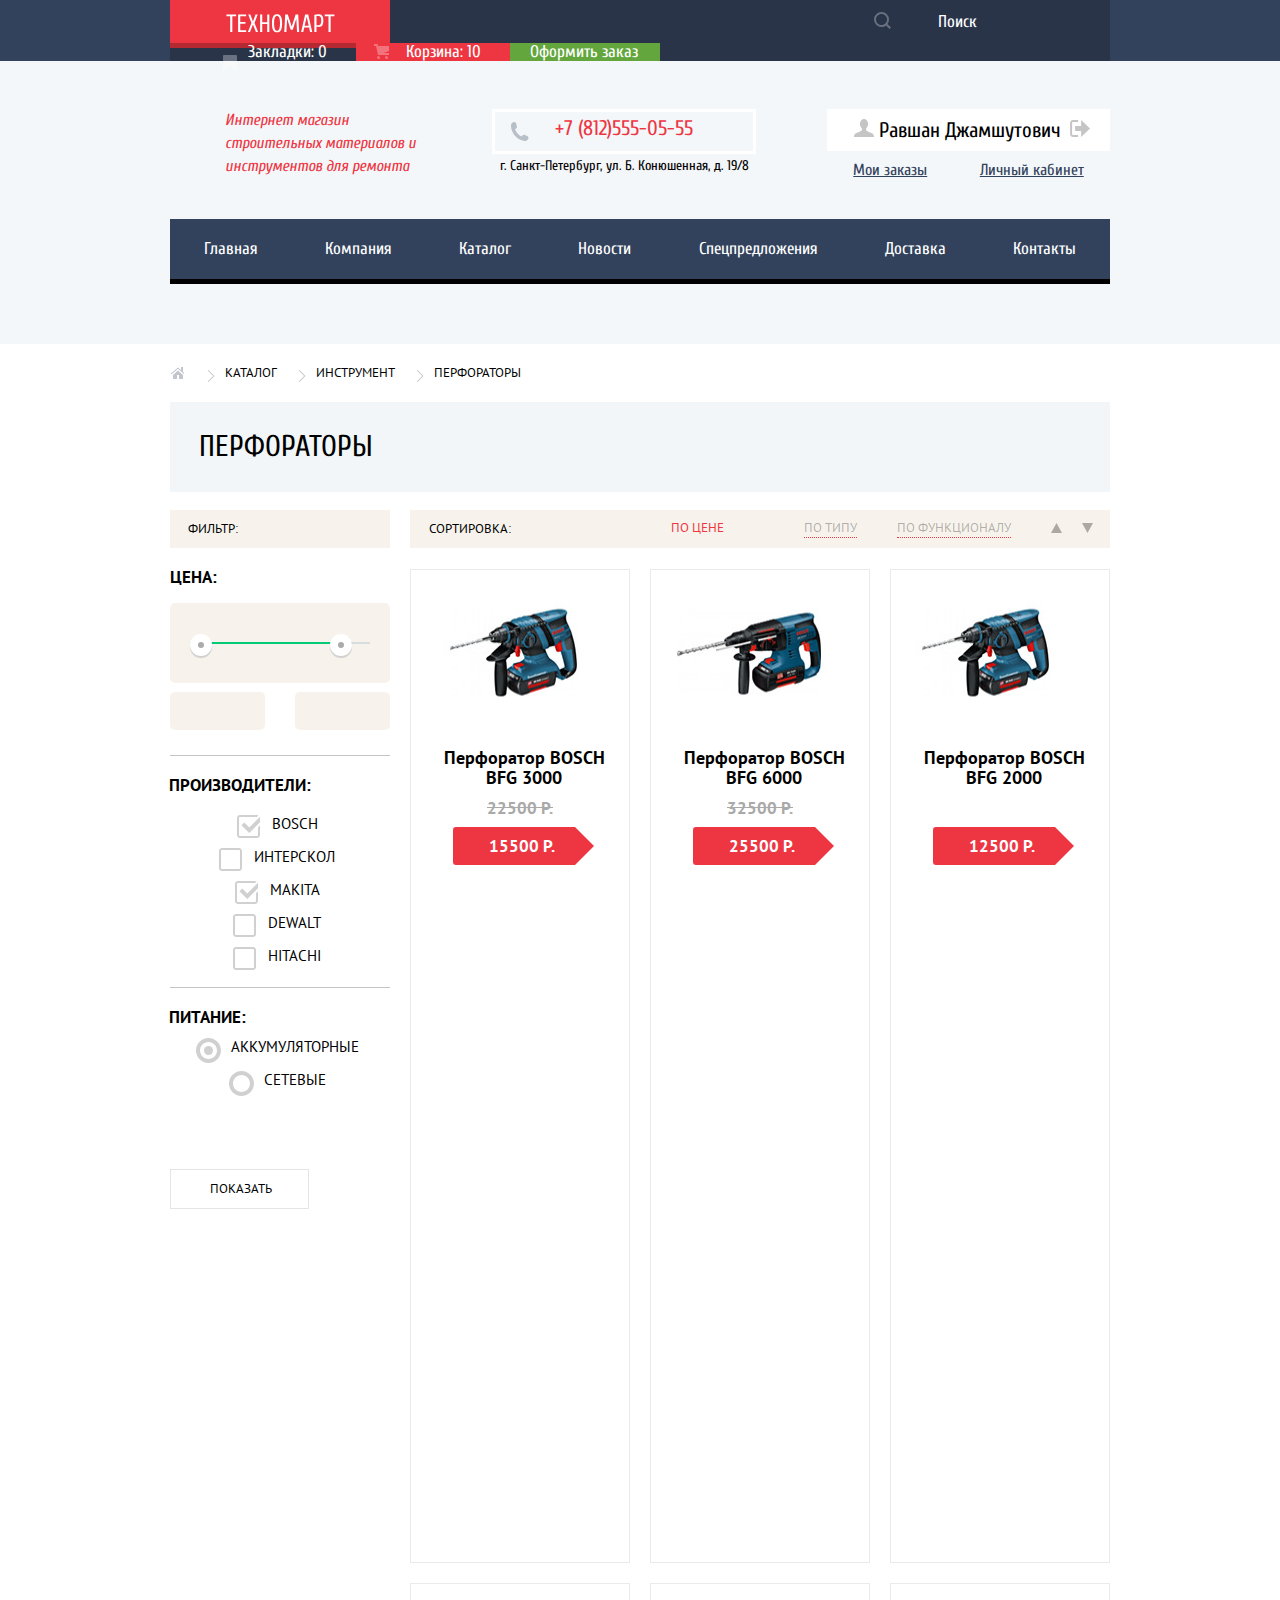
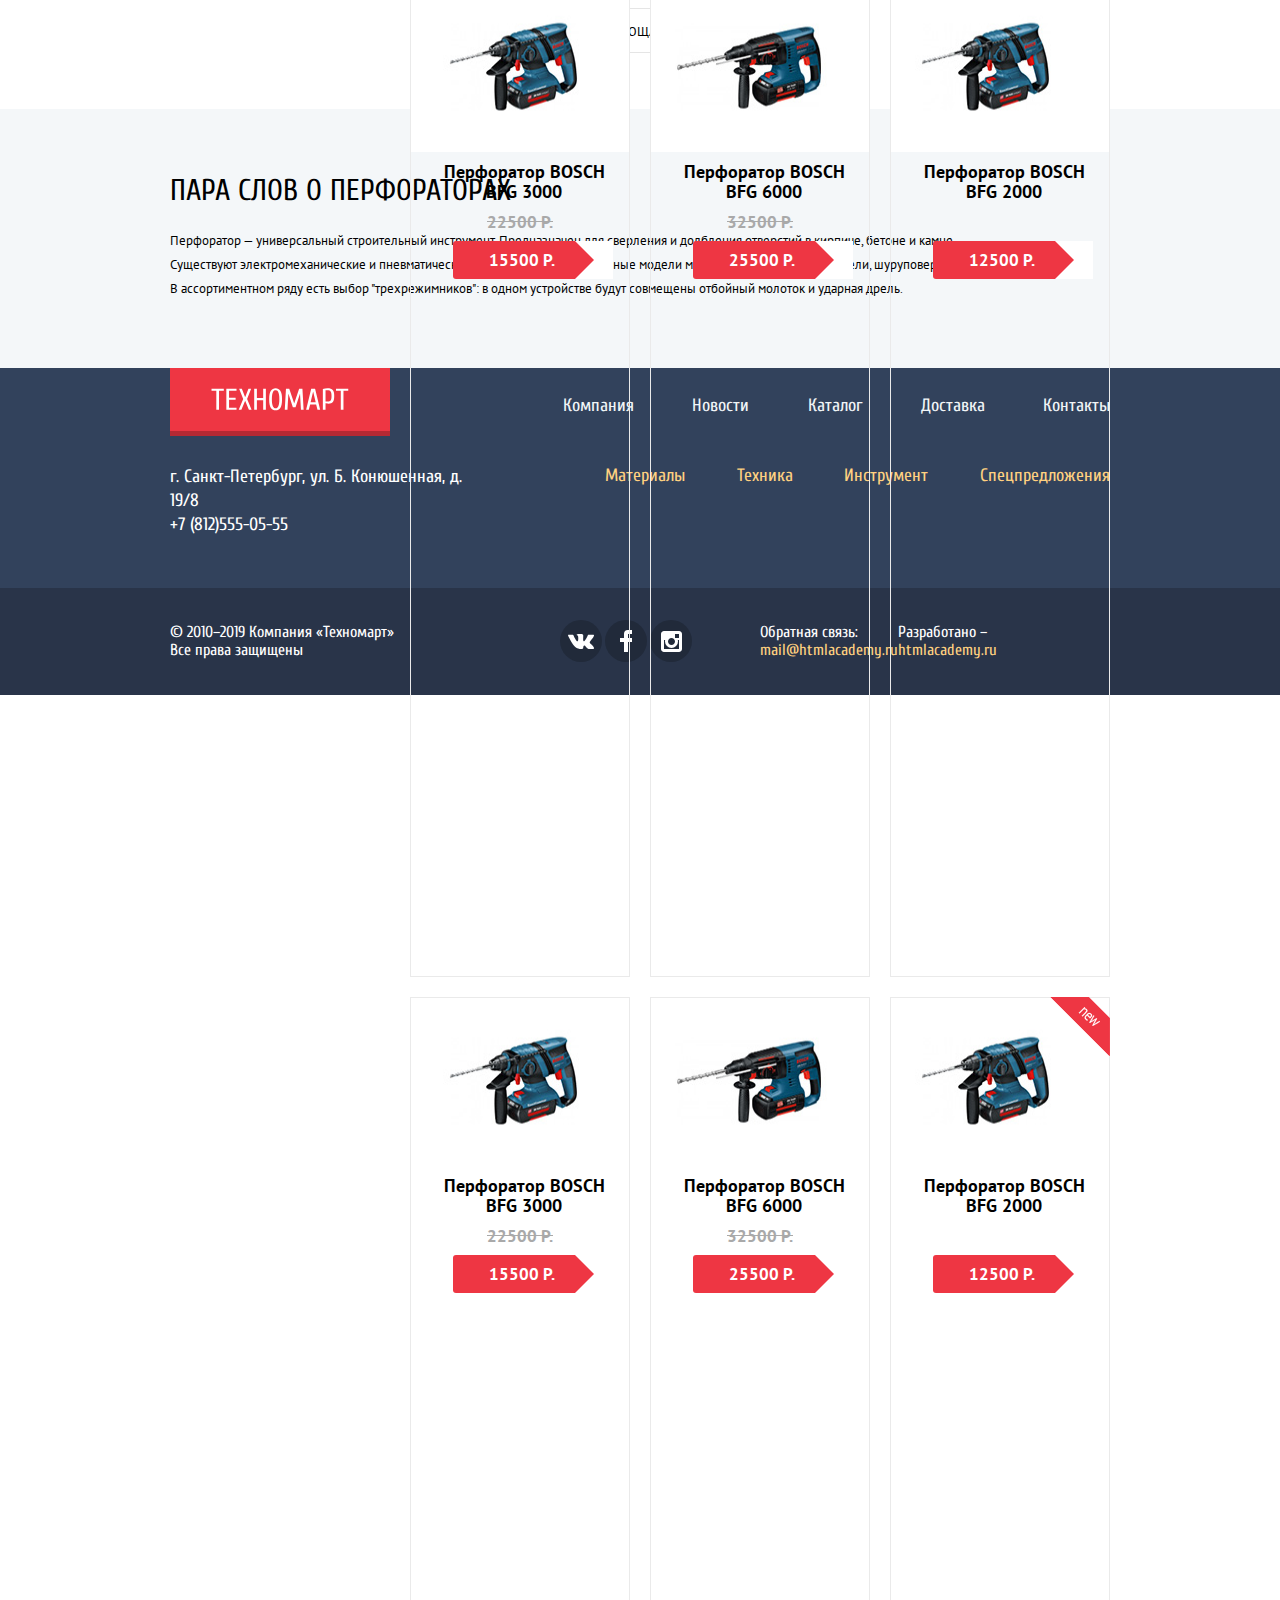
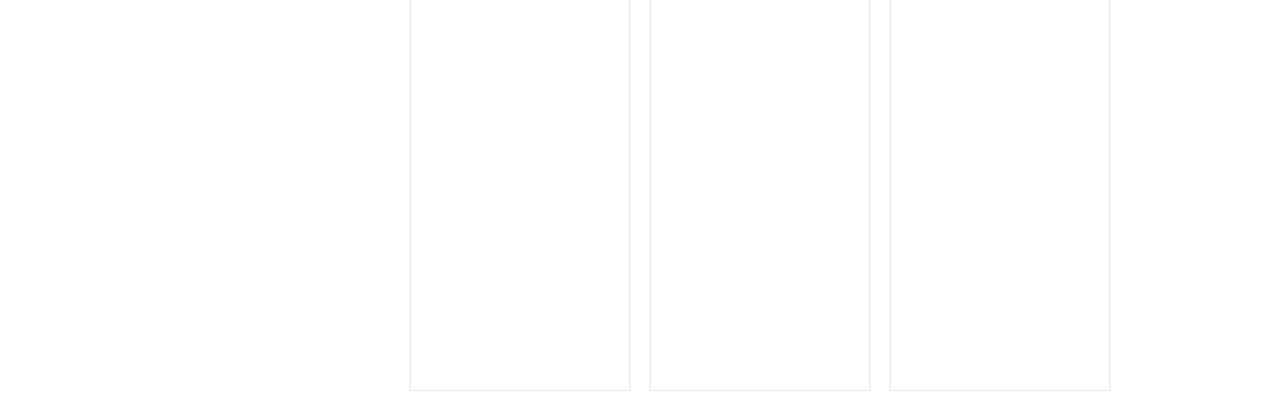
<file: catalog-min.html>
<!DOCTYPE html><html lang="ru"><head> <meta charset="utf-8" /> <title>HTML Academy: Техномарт</title> <link rel="stylesheet" href="css/normalize.css"> <link rel="stylesheet" href="css/style.css"> <link href="https://fonts.googleapis.com/css?family=Cuprum:400,400i,700,700i&display=swap&subset=cyrillic" rel="stylesheet"> <link href="https://fonts.googleapis.com/css?family=PT+Sans:400,400i,700,700i&display=swap&subset=cyrillic" rel="stylesheet"></head><body> <div class="header-container"> <header class="main-header"> <h1 class="visually-hidden"> Интернет-магазин строительных материалов и инструментов для ремонта </h1> <div class="site-navigation-wrapper"> <div class="site-navigation"> <a class="main-header-logo" href="index.html"><img src="img/logo.svg" width="109" height="19" alt="Магазин Техномарт"></a> <form class="form-container" action="https://echo.htmlacademy.ru" method="post"> <label class="search" for="cite-search"> <svg xmlns="http://www.w3.org/2000/svg" width="17" height="17" viewBox="0 0 17 17"> <path fill="#ffffff" d="M17 15.586l-3.542-3.542A7.465 7.465 0 0 0 15 7.5 7.5 7.5 0 1 0 7.5 15c1.71 0 3.282-.579 4.544-1.542L15.586 17 17 15.586zM2 7.5C2 4.467 4.467 2 7.5 2 10.532 2 13 4.467 13 7.5c0 3.032-2.468 5.5-5.5 5.5A5.506 5.506 0 0 1 2 7.5z" /> </svg> </label> <input type="search" placeholder="Поиск" id="cite-search" name="Поиск" autocomplete="off"> </form> <div class="button-container"> <a class="button-site-navigation icon-bookmark" href="#">Закладки: 0</a> <a class="button-site-navigation cart-icon cart-active" href="#">Корзина: 10</a> <a class="button-order" href="#">Оформить заказ</a> </div> </div> </div> <div class="header-info-wrapper"> <p class="logo-title">Интернет магазин строительных материалов и инструментов для ремонта</p> <div class="contacts-wrapper"> <a class="contacts" href="tel:+7(812)555-05-55">+7 (812)555-05-55</a> <address class="adress">г. Санкт-Петербург, ул. Б. Конюшенная, д. 19/8</address> </div> <div class="header-wrapper-catalog"> <a class="name-form" href="#"> <svg xmlns="http://www.w3.org/2000/svg" width="20" height="18" viewBox="0 0 20 18"> <path fill="#c5c5c5" d="M17.881 14.166c-2.144-.735-4.256-1.666-5.207-2.39-.657-.501-.77-1.618-.517-2.415 1.118-.903 1.864-2.477 1.864-4.278C14.021 2.276 12.221 0 10 0S5.979 2.276 5.979 5.083c0 1.801.746 3.374 1.863 4.277.253.798.141 1.915-.517 2.416-.95.724-3.063 1.654-5.207 2.39S0 18 0 18h20s.025-3.099-2.119-3.834z" /> </svg> Равшан Джамшутович </a> <a class="name-form-link" href="#"> <svg xmlns="http://www.w3.org/2000/svg" width="21" height="17" viewBox="0 0 21 17"> <g fill="#c5c5c5"> <path fill="#c5c5c5" d="M21 8.5L12.125 0v6h-6v5h6v6z" /> <path fill="#c5c5c5" d="M3.106 13.952V3.048c.018-.376.171-1.057 1.01-1.057h5.027V0H4.116C1.938 0 1.112 1.81 1.087 3.027v10.946C1.112 15.189 1.938 17 4.116 17h5.027v-1.99H4.116c-.839 0-.992-.683-1.01-1.058z" /> </g> </svg></a> <div class="button-catalog-wrapper"> <a class="button-link-catalog" href="#">Мои заказы</a> <a class="button-link-catalog" href="#">Личный кабинет</a> </div> </div> </div> <nav class="main-navigation"> <ul class="user-navigation"> <li><a href="index.html">Главная</a></li> <li><a href="#">Компания</a></li> <li><a href="#">Каталог</a></li> <li><a href="#">Новости</a></li> <li><a href="#">Спецпредложения</a></li> <li><a href="#">Доставка</a></li> <li><a href="#">Контакты</a></li> </ul> </nav> <div class="header-indent"></div> </header> </div> <main> <div class="catalog-main-wrapper-body-size"> <ul class="catalog-list"> <li class="catalog-list-items items-first"><a href="catalog.html">Каталог</a></li> <li class="catalog-list-items items-second"><a href="catalog.html">Инструмент</a></li> <li class="catalog-list-items items-third">Перфораторы</li> </ul> <h2 class="catalog-header"> Перфораторы </h2> <div class="catalog-filter-wrapper"> <form class="filters-container" action="https://echo.htmlacademy.ru" method="GET"> <p class="filter-title">Фильтр:</p> <div class="filter-price-container"> <fieldset class="filter-item"> <legend class="filter-container-title"> Цена:</legend> <div class="range-filter"> <div class="range-controls"> <div class="scale"> <div class="bar" style="margin-left: 10%; width: 80%"></div> </div> <div class="toggle toggle-min"></div> <div class="toggle toggle-max"></div> </div> <div class="price-controls"> <label class="min-price"> <input name="min-price" type="number" value="0"></label> <label class="max-price"> <input name="max-price" type="number" value="30000"></label> </div> </div> </fieldset> </div> <div class="filter-vendor-container"> <fieldset class="filter-container-style" style="border: 0px;"> <legend class="filter-container-title">Производители:</legend> <label class="check filter-vendor-style" for="Bosch"> <input class="checkbox-input" type="checkbox" name="Производители" value="BOSCH" id="Bosch" checked /> <span class="checkbox-icon"></span> BOSCH </label> <label class="check filter-vendor-style" for="Интерскол"> <input class="checkbox-input" type="checkbox" name="Производители" value="Интерскол" id="Интерскол" /> <span class="checkbox-icon"></span> Интерскол </label> <label class="check filter-vendor-style" for="Makita"> <input class="checkbox-input" type="checkbox" name="Производители" value="Makita" id="Makita" checked /> <span class="checkbox-icon"></span> Makita </label> <label class="check filter-vendor-style" for="DeWalt"> <input class="checkbox-input" type="checkbox" name="Производители" value="DeWalt" id="DeWalt" /> <span class="checkbox-icon"></span> DeWalt </label> <label class="check filter-vendor-style" for="Hitachi"> <input class="checkbox-input" type="checkbox" name="Производители" value="Hitachi" id="Hitachi" /> <span class="checkbox-icon"></span> Hitachi </label> </fieldset> </div> <div class="filter-charger-container"> <fieldset class="filter-container-style filter-container-style-second" style="border: 0px;"> <legend class="filter-container-title ">Питание:</legend> <label class="radio filter-charger-style"> <input class="radio-input" type="radio" name="Питание" value="Аккумуляторные" checked /> <span class="radio-icon"></span> Аккумуляторные </label> <label class="radio filter-charger-style radio-button-second-style"> <input class="radio-input" type="radio" name="Питание" value="Сетевые" /> <span class="radio-icon"></span> Сетевые </label> </fieldset> </div> <input class="filter-button" type="submit" value="Показать" /> </form> <div class="catalog-rightside-wrapper"> <div class="sort-wrapper"> <span>Сортировка:</span> <div class="sort-link-container"> <a class=" active-sort" href="#">по цене</a> <a class="sort-type" href="#">по типу</a> <a class="sort-type" href="#">по функционалу</a> </div> <div class="sort-type-arrows"> <a class="sort-type-arrows-style" href="#"><svg xmlns="http://www.w3.org/2000/svg" width="11" height="10" viewBox="0 0 11 10"> <path fill="#231F20" d="M5.5 0L0 10h11z" /> </svg></a> <a class="sort-type-arrows-style" href="#"><svg xmlns="http://www.w3.org/2000/svg" width="11" height="10" viewBox="0 0 11 10"> <path fill="#231F20" d="M5.5 10L0 0h11" /> </svg></a> </div> </div> <ul class=" description-card-wrapper"> <li> <article class="description-card"> <img src="img/item3000.jpg" width="218" height="168" alt="Перфоратор BOSCH BFG 3000"> <h4 class="catalog-items">Перфоратор BOSCH BFG 3000</h4> <div class="actions"> <a class="buy " href="#">Купить</a> <a class="bookmarks" href="#">В закладки</a> </div> <div class="old-price">22500 Р.</div> <div class="new-price">15500 Р.</div> </article> </li> <li> <article class="description-card"> <img src="img/item6000.jpg" width="218" height="168" alt="Перфоратор BOSCH BFG 6000"> <h4 class="catalog-items">Перфоратор BOSCH BFG 6000</h4> <div class="actions"> <a class="buy " href="#">Купить</a> <a class="bookmarks" href="#">В закладки</a> </div> <div class="old-price">32500 Р.</div> <div class="new-price">25500 Р.</div> </article> </li> <li> <article class="description-card"> <img src="img/item2000.jpg" width="218" height="168" alt="Перфоратор BOSCH BFG 2000"> <h4 class="catalog-items">Перфоратор BOSCH BFG 2000</h4> <div class="actions"> <a class="buy " href="#">Купить</a> <a class="bookmarks" href="#">В закладки</a> </div> <div class="old-price"></div> <div class="new-price">12500 Р.</div> </article> </li> <li> <article class="description-card"> <img src="img/item3000.jpg" width="218" height="168" alt="Перфоратор BOSCH BFG 3000"> <h4 class="catalog-items">Перфоратор BOSCH BFG 3000</h4> <div class="actions"> <a class="buy " href="#">Купить</a> <a class="bookmarks" href="#">В закладки</a> </div> <div class="old-price">22500 Р.</div> <div class="new-price">15500 Р.</div> </article> </li> <li> <article class="description-card"> <img src="img/item6000.jpg" width="218" height="168" alt="Перфоратор BOSCH BFG 6000"> <h4 class="catalog-items">Перфоратор BOSCH BFG 6000</h4> <div class="actions"> <a class="buy " href="#">Купить</a> <a class="bookmarks" href="#">В закладки</a> </div> <div class="old-price">32500 Р.</div> <div class="new-price">25500 Р.</div> </article> </li> <li> <article class="description-card"> <img src="img/item2000.jpg" width="218" height="168" alt="Перфоратор BOSCH BFG 2000"> <h4 class="catalog-items">Перфоратор BOSCH BFG 2000</h4> <div class="actions"> <a class="buy " href="#">Купить</a> <a class="bookmarks" href="#">В закладки</a> </div> <div class="old-price"></div> <div class="new-price">12500 Р.</div> </article> </li> <li> <article class="description-card"> <img src="img/item3000.jpg" width="218" height="168" alt="Перфоратор BOSCH BFG 3000"> <h4 class="catalog-items">Перфоратор BOSCH BFG 3000</h4> <div class="actions"> <a class="buy " href="#">Купить</a> <a class="bookmarks" href="#">В закладки</a> </div> <div class="old-price">22500 Р.</div> <div class="new-price">15500 Р.</div> </article> </li> <li> <article class="description-card"> <img src="img/item6000.jpg" width="218" height="168" alt="Перфоратор BOSCH BFG 6000"> <h4 class="catalog-items">Перфоратор BOSCH BFG 6000</h4> <div class="actions"> <a class="buy " href="#">Купить</a> <a class="bookmarks" href="#">В закладки</a> </div> <div class="old-price">32500 Р.</div> <div class="new-price">25500 Р.</div> </article> </li> <li> <article class="description-card"> <div class="flag flag-new">новинка</div> <img src="img/item2000.jpg" width="218" height="168" alt="Перфоратор BOSCH BFG 2000"> <h4 class="catalog-items">Перфоратор BOSCH BFG 2000</h4> <div class="actions"> <a class="buy " href="#">Купить</a> <a class="bookmarks" href="#">В закладки</a> </div> <div class="old-price"></div> <div class="new-price">12500 Р.</div> </article> </li> </ul> <div class="page-number"> <a class="page-numbers page-number-active">1</a> <a class="page-numbers" href="#">2</a> <a class="page-numbers" href="#">3</a> <a class="page-numbers" href="#">следующая</a> </div> </div> </div> </div> <div class="product-info-wrapper"> <article class="product-info"> <h2 class="product-title">Пара слов о перфораторах</h2> <div class="product-text"> <p> Перфоратор — универсальный строительный инструмент. Предназначен для сверления и долбления отверстий в кирпиче, бетоне и камне. <br> Существуют электромеханические и пневматические перфораторы. Современные модели могут выполнять функции дрели, шуруповерта и отбойного молотка.</p> <p>В ассортиментном ряду есть выбор "трехрежимников": в одном устройстве будут совмещены отбойный молоток и ударная дрель.</p> </div> </article> </div> </main> <div class="footer-container"> <footer> <div class="footer-top"> <div class="footer-top-wrapper"> <a class="footer-logo" href="index.html"><img src="img/logo.svg" width="138" height="23" alt="Магазин Техномарт"></a> <ul class="footer-links-top"> <li><a href="#">Компания</a></li> <li><a href="#">Новости</a></li> <li><a href="#">Каталог</a></li> <li><a href="#">Доставка</a></li> <li><a href="#">Контакты</a></li> </ul> </div> <div class="footer-links-bottom-wrapper"> <ul class="footer-links-bottom"> <li><a href="#">Материалы</a></li> <li><a href="#">Техника</a></li> <li><a href="#">Инструмент</a></li> <li><a href="#">Спецпредложения</a></li> </ul> <div class="contacts-footer"> <address class="contacts-style">г. Санкт-Петербург, ул. Б. Конюшенная, д. 19/8</address> <a class="contacts-style" href="tel:+7(812)555-05-55">+7 (812)555-05-55</a> </div> </div> </div> <div class="footer-bottom-wrapper"> <div class="footer-bottom"> <p class="rules-protect"> &copy;&nbsp;2010&ndash;2019 Компания &laquo;Техномарт&raquo; Все права защищены </p> <div> <ul class="media"> <li><a class="media-link" href="#"><img src="img/icon-vk.svg" alt="Иконка Вконтакте"></a></li> <li><a class="media-link" href="#"><img src="img/fb-icon.svg" alt="Иконка Facebook"></a></li> <li><a class="media-link" href="#"><img src="img/insta-icon.svg" alt="Иконка Инстаграмм"></a></li> </ul> </div> <div class="feedback-container"> <p class="feedback"> Обратная связь: <a class="footer-link-service" href="mail@htmlacademy.ru">mail@htmlacademy.ru</a> </p> <p class="feedback"> Разработано &ndash; <a class="footer-link-service" href="https://htmlacademy.ru/">htmlacademy.ru</a> </p> </div> </div> </div> </footer> <div class="modal modal-bucket"> <p class="modal-bucket-title">Товар добавлен в корзину</p> <div class="modal-bucket-links-container"> <a href="#">Оформить заказ</a> <a href="#">Продолжить покупки</a> </div> <button class="modal-close" type="submit"></button> </div> </div> <script src="js/script.js"></script></body></html>
</file>
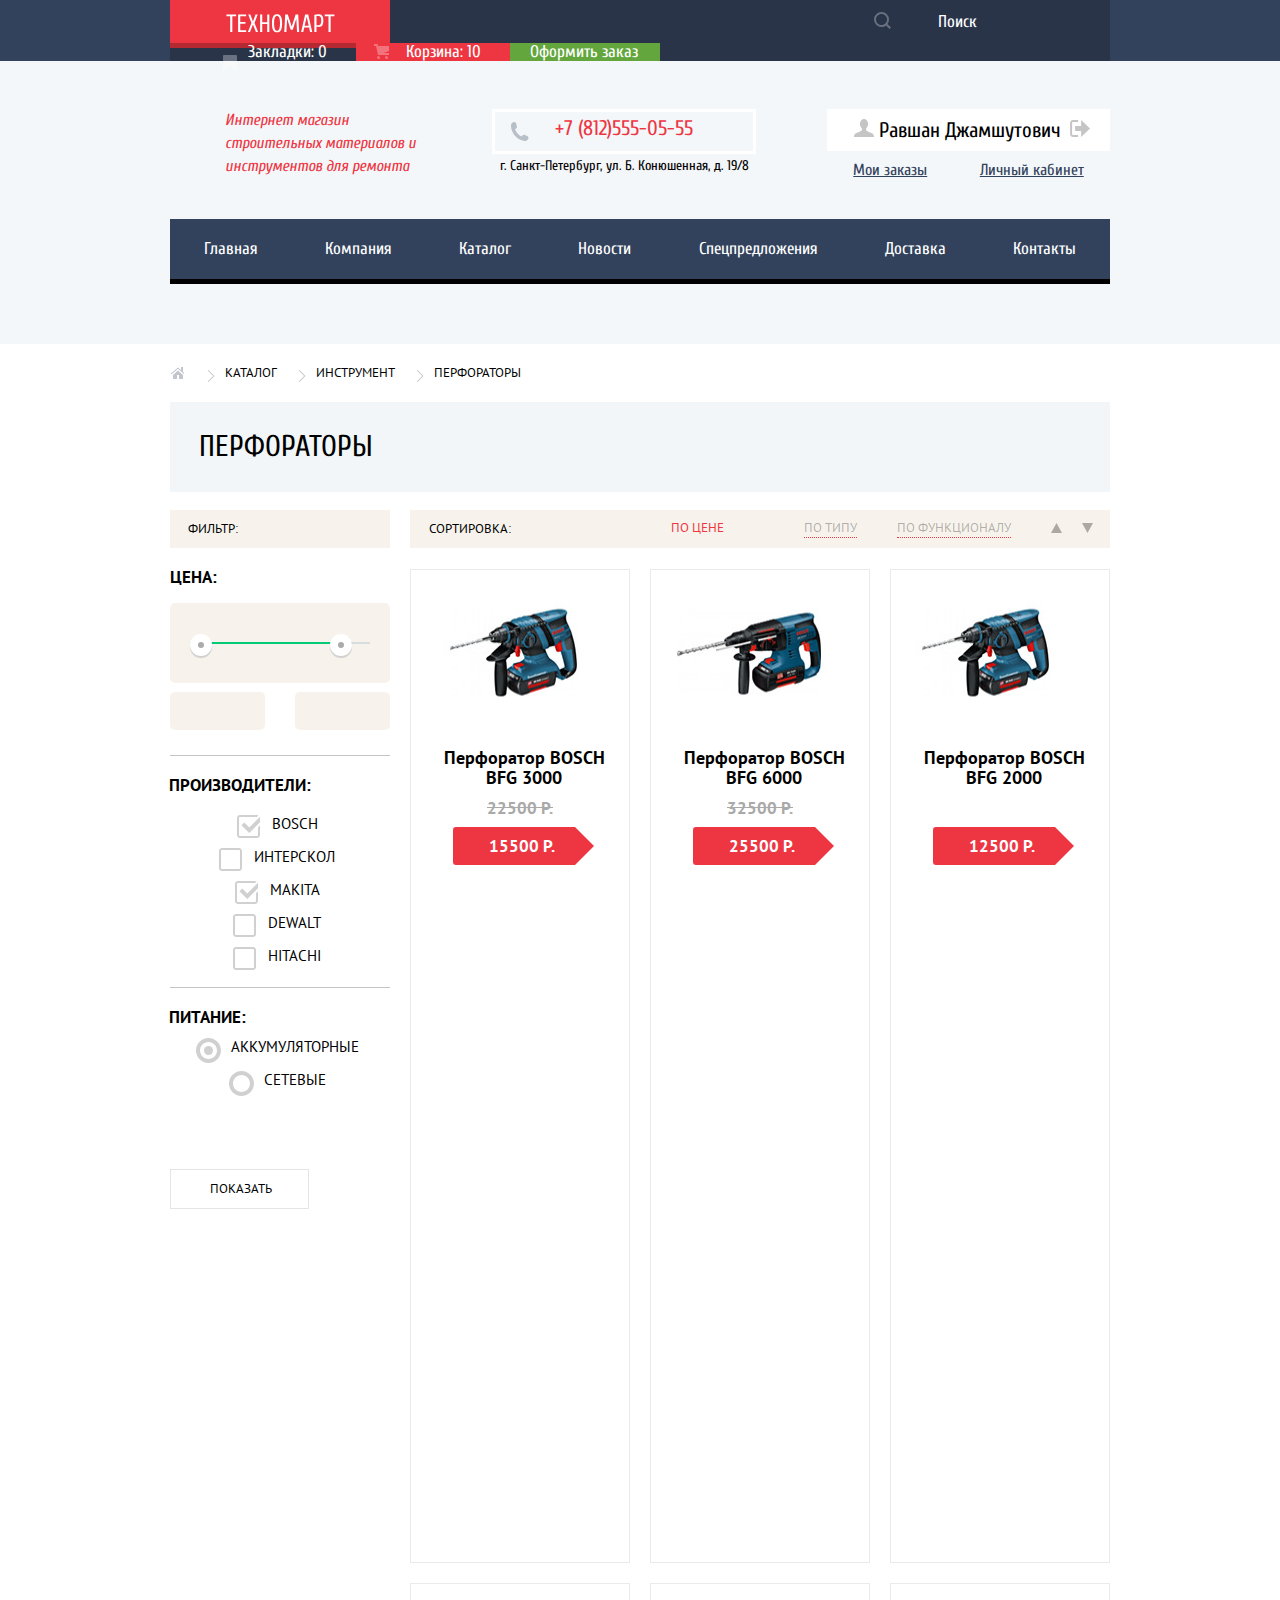
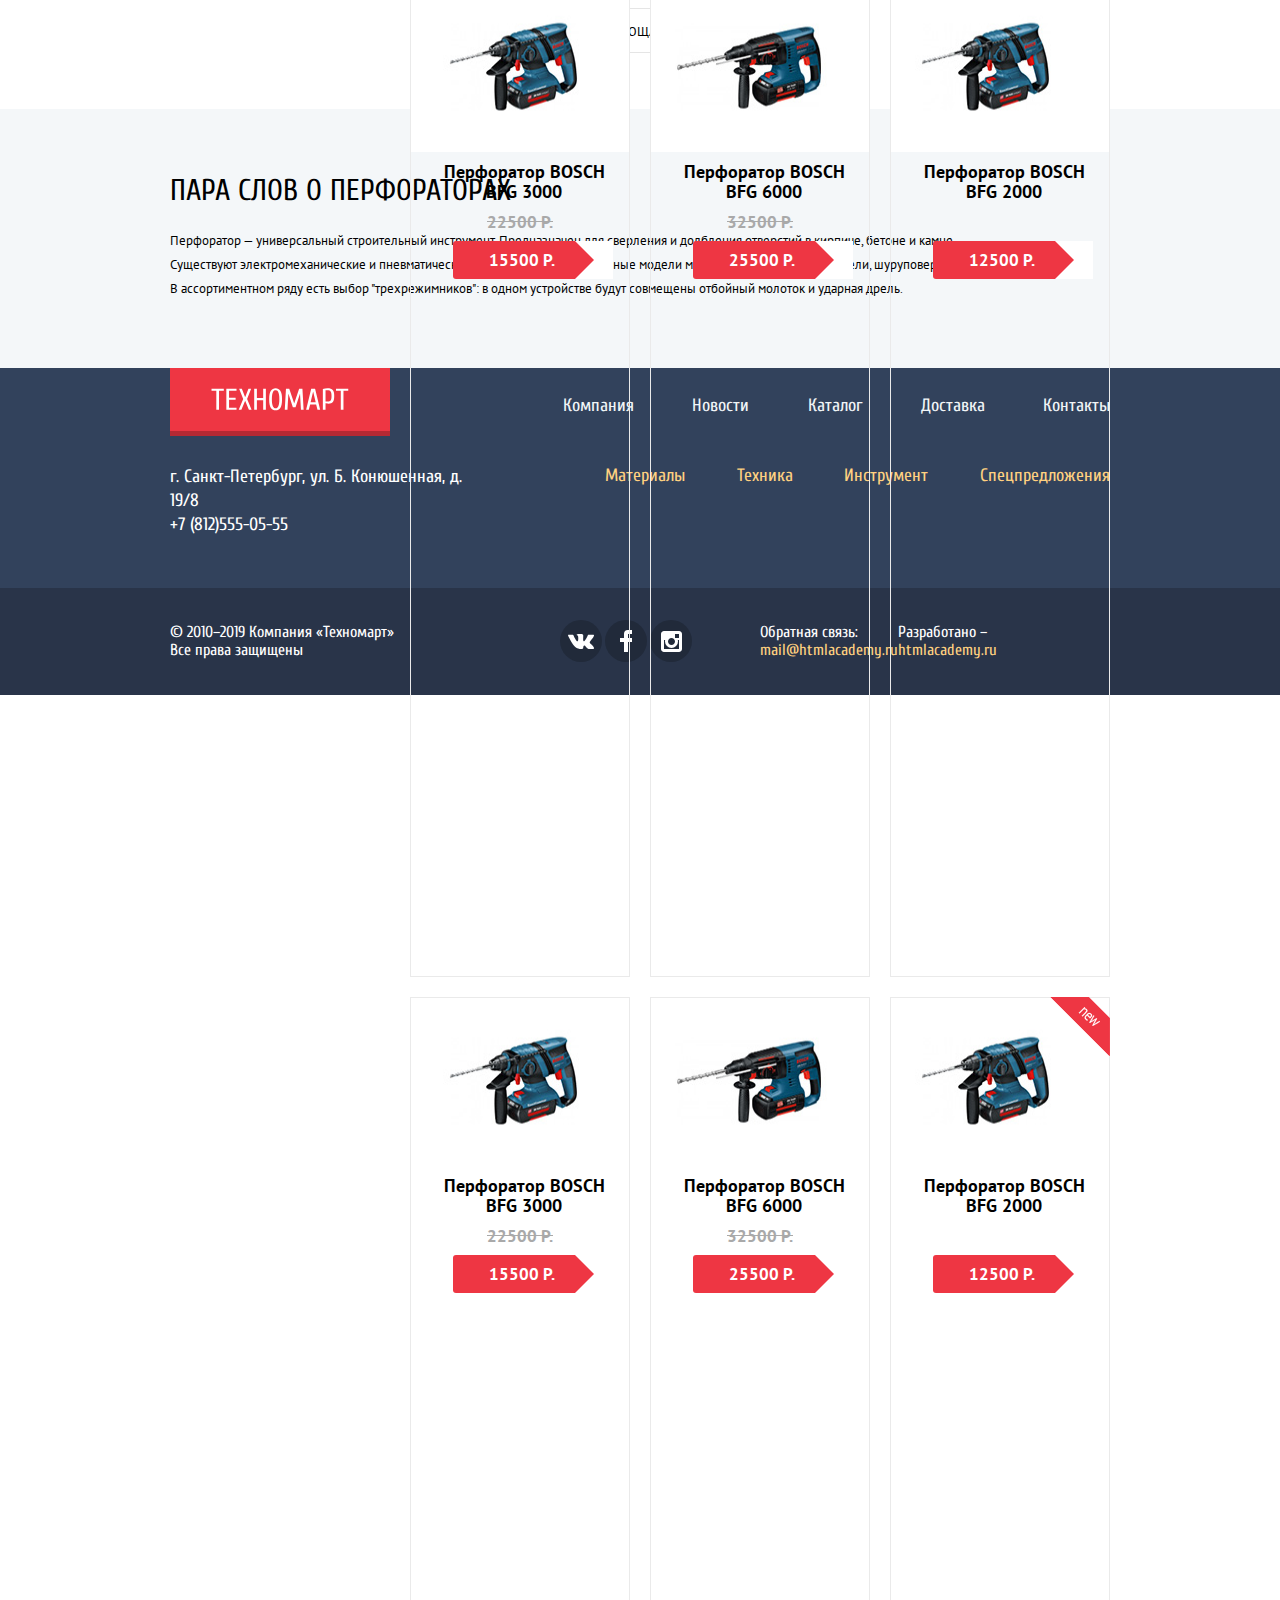
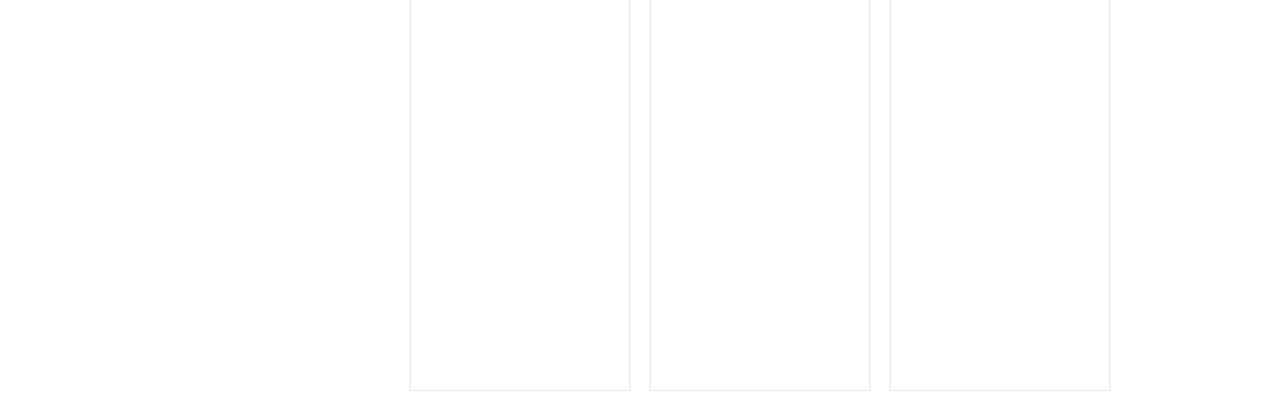
<file: catalog.html>
<!DOCTYPE html>
<html lang="ru">
<head>
   <meta charset="utf-8" />
   <title>HTML Academy: Техномарт</title>
   <link rel="stylesheet" href="css/normalize.css">
   <link rel="stylesheet" href="css/style.css">
   <link href="https://fonts.googleapis.com/css?family=Cuprum:400,400i,700,700i&display=swap&subset=cyrillic"
      rel="stylesheet">
   <link href="https://fonts.googleapis.com/css?family=PT+Sans:400,400i,700,700i&display=swap&subset=cyrillic"
      rel="stylesheet">
</head>
<body>
   <div class="header-container">
      <header class="main-header">
         <h1 class="visually-hidden">
            Интернет-магазин строительных материалов
            и инструментов для ремонта
         </h1>
         <div class="site-navigation-wrapper">
            <div class="site-navigation">
               <a class="main-header-logo" href="index.html"><img src="img/logo.svg" width="109" height="19"
                     alt="Магазин Техномарт"></a>
               <form class="form-container" action="https://echo.htmlacademy.ru" method="post">
                  <label class="search" for="cite-search">
                     <svg xmlns="http://www.w3.org/2000/svg" width="17" height="17" viewBox="0 0 17 17">
                        <path fill="#ffffff"
                           d="M17 15.586l-3.542-3.542A7.465 7.465 0 0 0 15 7.5 7.5 7.5 0 1 0 7.5 15c1.71 0 3.282-.579 4.544-1.542L15.586 17 17 15.586zM2 7.5C2 4.467 4.467 2 7.5 2 10.532 2 13 4.467 13 7.5c0 3.032-2.468 5.5-5.5 5.5A5.506 5.506 0 0 1 2 7.5z" />
                     </svg>
                  </label>
                  <input type="search" placeholder="Поиск" id="cite-search" name="Поиск" autocomplete="off">
               </form>
               <div class="button-container">
                  <a class="button-site-navigation icon-bookmark" href="#">Закладки: 0</a>
                  <a class="button-site-navigation cart-icon cart-active" href="#">Корзина: 10</a>
                  <a class="button-order" href="#">Оформить заказ</a>
               </div>
            </div>
         </div>
         <div class="header-info-wrapper">
            <p class="logo-title">Интернет магазин строительных материалов и инструментов для ремонта</p>
            <div class="contacts-wrapper">
               <a class="contacts" href="tel:+7(812)555-05-55">+7 (812)555-05-55</a>
               <address class="adress">г. Санкт-Петербург, ул. Б. Конюшенная, д. 19/8</address>
            </div>
            <div class="header-wrapper-catalog">
               <a class="name-form" href="#">
                  <svg xmlns="http://www.w3.org/2000/svg" width="20" height="18" viewBox="0 0 20 18">
                     <path fill="#c5c5c5"
                        d="M17.881 14.166c-2.144-.735-4.256-1.666-5.207-2.39-.657-.501-.77-1.618-.517-2.415 1.118-.903 1.864-2.477 1.864-4.278C14.021 2.276 12.221 0 10 0S5.979 2.276 5.979 5.083c0 1.801.746 3.374 1.863 4.277.253.798.141 1.915-.517 2.416-.95.724-3.063 1.654-5.207 2.39S0 18 0 18h20s.025-3.099-2.119-3.834z" />
                  </svg>
                  Равшан Джамшутович
               </a>
               <a class="name-form-link" href="#"> <svg xmlns="http://www.w3.org/2000/svg" width="21" height="17"
                     viewBox="0 0 21 17">
                     <g fill="#c5c5c5">
                        <path fill="#c5c5c5" d="M21 8.5L12.125 0v6h-6v5h6v6z" />
                        <path fill="#c5c5c5"
                           d="M3.106 13.952V3.048c.018-.376.171-1.057 1.01-1.057h5.027V0H4.116C1.938 0 1.112 1.81 1.087 3.027v10.946C1.112 15.189 1.938 17 4.116 17h5.027v-1.99H4.116c-.839 0-.992-.683-1.01-1.058z" />
                     </g>
                  </svg></a>
               <div class="button-catalog-wrapper">
                  <a class="button-link-catalog" href="#">Мои заказы</a>
                  <a class="button-link-catalog" href="#">Личный кабинет</a>
               </div>
            </div>
         </div>
         <nav class="main-navigation">
            <ul class="user-navigation">
               <li><a href="index.html">Главная</a></li>
               <li><a href="#">Компания</a></li>
               <li><a href="#">Каталог</a></li>
               <li><a href="#">Новости</a></li>
               <li><a href="#">Спецпредложения</a></li>
               <li><a href="#">Доставка</a></li>
               <li><a href="#">Контакты</a></li>
            </ul>
         </nav>
         <div class="header-indent"></div>
      </header>
   </div>
   <main>
      <div class="catalog-main-wrapper-body-size">
         <ul class="catalog-list">
            <li class="catalog-list-items items-first"><a href="catalog.html">Каталог</a></li>
            <li class="catalog-list-items items-second"><a href="catalog.html">Инструмент</a></li>
            <li class="catalog-list-items items-third">Перфораторы</li>
         </ul>
         <h2 class="catalog-header">
            Перфораторы
         </h2>
         <div class="catalog-filter-wrapper">
            <form class="filters-container" action="https://echo.htmlacademy.ru" method="GET">
               <p class="filter-title">Фильтр:</p>
               <div class="filter-price-container">
                  <fieldset class="filter-item">
                     <legend class="filter-container-title"> Цена:</legend>
                     <div class="range-filter">
                        <div class="range-controls">
                           <div class="scale">
                              <div class="bar" style="margin-left: 10%; width: 80%"></div>
                           </div>
                           <div class="toggle toggle-min"></div>
                           <div class="toggle toggle-max"></div>
                        </div>
                        <div class="price-controls">
                           <label class="min-price"> <input name="min-price" type="number" value="0"></label>
                           <label class="max-price"> <input name="max-price" type="number" value="30000"></label>
                        </div>
                     </div>
                  </fieldset>
               </div>
               <div class="filter-vendor-container">
                  <fieldset class="filter-container-style" style="border: 0px;">
                     <legend class="filter-container-title">Производители:</legend>
                     <label class="check filter-vendor-style" for="Bosch">
                        <input class="checkbox-input" type="checkbox" name="Производители" value="BOSCH" id="Bosch"
                           checked />
                        <span class="checkbox-icon"></span>
                        BOSCH
                     </label>
                     <label class="check filter-vendor-style" for="Интерскол">
                        <input class="checkbox-input" type="checkbox" name="Производители" value="Интерскол"
                           id="Интерскол" />
                        <span class="checkbox-icon"></span>
                        Интерскол
                     </label>
                     <label class="check filter-vendor-style" for="Makita">
                        <input class="checkbox-input" type="checkbox" name="Производители" value="Makita" id="Makita"
                           checked />
                        <span class="checkbox-icon"></span>
                        Makita
                     </label>
                     <label class="check filter-vendor-style" for="DeWalt">
                        <input class="checkbox-input" type="checkbox" name="Производители" value="DeWalt" id="DeWalt" />
                        <span class="checkbox-icon"></span>
                        DeWalt
                     </label>
                     <label class="check filter-vendor-style" for="Hitachi">
                        <input class="checkbox-input" type="checkbox" name="Производители" value="Hitachi"
                           id="Hitachi" />
                        <span class="checkbox-icon"></span>
                        Hitachi
                     </label>
                  </fieldset>
               </div>
               <div class="filter-charger-container">
                  <fieldset class="filter-container-style filter-container-style-second" style="border: 0px;">
                     <legend class="filter-container-title ">Питание:</legend>
                     <label class="radio filter-charger-style">
                        <input class="radio-input" type="radio" name="Питание" value="Аккумуляторные" checked />
                        <span class="radio-icon"></span>
                        Аккумуляторные
                     </label>
                     <label class="radio filter-charger-style radio-button-second-style">
                        <input class="radio-input" type="radio" name="Питание" value="Сетевые" />
                        <span class="radio-icon"></span>
                        Сетевые
                     </label>
                  </fieldset>
               </div>
               <input class="filter-button" type="submit" value="Показать" />
            </form>
            <div class="catalog-rightside-wrapper">
               <div class="sort-wrapper">
                  <span>Сортировка:</span>
                  <div class="sort-link-container">
                     <a class=" active-sort" href="#">по цене</a>
                     <a class="sort-type" href="#">по типу</a>
                     <a class="sort-type" href="#">по функционалу</a>
                  </div>
                  <div class="sort-type-arrows">
                     <a class="sort-type-arrows-style" href="#"><svg xmlns="http://www.w3.org/2000/svg" width="11"
                           height="10" viewBox="0 0 11 10">
                           <path fill="#231F20" d="M5.5 0L0 10h11z" />
                        </svg></a>
                     <a class="sort-type-arrows-style" href="#"><svg xmlns="http://www.w3.org/2000/svg" width="11"
                           height="10" viewBox="0 0 11 10">
                           <path fill="#231F20" d="M5.5 10L0 0h11" />
                        </svg></a>
                  </div>
               </div>
               <ul class=" description-card-wrapper">
                  <li>
                     <article class="description-card">
                        <img src="img/item3000.jpg" width="218" height="168" alt="Перфоратор BOSCH BFG 3000">
                        <h4 class="catalog-items">Перфоратор BOSCH BFG 3000</h4>
                        <div class="actions">
                           <a class="buy " href="#">Купить</a>
                           <a class="bookmarks" href="#">В закладки</a>
                        </div>
                        <div class="old-price">22500 Р.</div>
                        <div class="new-price">15500 Р.</div>
                     </article>
                  </li>
                  <li>
                     <article class="description-card">
                        <img src="img/item6000.jpg" width="218" height="168" alt="Перфоратор BOSCH BFG 6000">
                        <h4 class="catalog-items">Перфоратор BOSCH BFG 6000</h4>
                        <div class="actions">
                           <a class="buy " href="#">Купить</a>
                           <a class="bookmarks" href="#">В закладки</a>
                        </div>
                        <div class="old-price">32500 Р.</div>
                        <div class="new-price">25500 Р.</div>
                     </article>
                  </li>
                  <li>
                     <article class="description-card">
                        <img src="img/item2000.jpg" width="218" height="168" alt="Перфоратор BOSCH BFG 2000">
                        <h4 class="catalog-items">Перфоратор BOSCH BFG 2000</h4>
                        <div class="actions">
                           <a class="buy " href="#">Купить</a>
                           <a class="bookmarks" href="#">В закладки</a>
                        </div>
                        <div class="old-price"></div>
                        <div class="new-price">12500 Р.</div>
                     </article>
                  </li>
                  <li>
                     <article class="description-card">
                        <img src="img/item3000.jpg" width="218" height="168" alt="Перфоратор BOSCH BFG 3000">
                        <h4 class="catalog-items">Перфоратор BOSCH BFG 3000</h4>
                        <div class="actions">
                           <a class="buy " href="#">Купить</a>
                           <a class="bookmarks" href="#">В закладки</a>
                        </div>
                        <div class="old-price">22500 Р.</div>
                        <div class="new-price">15500 Р.</div>
                     </article>
                  </li>
                  <li>
                     <article class="description-card">
                        <img src="img/item6000.jpg" width="218" height="168" alt="Перфоратор BOSCH BFG 6000">
                        <h4 class="catalog-items">Перфоратор BOSCH BFG 6000</h4>
                        <div class="actions">
                           <a class="buy " href="#">Купить</a>
                           <a class="bookmarks" href="#">В закладки</a>
                        </div>
                        <div class="old-price">32500 Р.</div>
                        <div class="new-price">25500 Р.</div>
                     </article>
                  </li>
                  <li>
                     <article class="description-card">
                        <img src="img/item2000.jpg" width="218" height="168" alt="Перфоратор BOSCH BFG 2000">
                        <h4 class="catalog-items">Перфоратор BOSCH BFG 2000</h4>
                        <div class="actions">
                           <a class="buy " href="#">Купить</a>
                           <a class="bookmarks" href="#">В закладки</a>
                        </div>
                        <div class="old-price"></div>
                        <div class="new-price">12500 Р.</div>
                     </article>
                  </li>
                  <li>
                     <article class="description-card">
                        <img src="img/item3000.jpg" width="218" height="168" alt="Перфоратор BOSCH BFG 3000">
                        <h4 class="catalog-items">Перфоратор BOSCH BFG 3000</h4>
                        <div class="actions">
                           <a class="buy " href="#">Купить</a>
                           <a class="bookmarks" href="#">В закладки</a>
                        </div>
                        <div class="old-price">22500 Р.</div>
                        <div class="new-price">15500 Р.</div>
                     </article>
                  </li>
                  <li>
                     <article class="description-card">
                        <img src="img/item6000.jpg" width="218" height="168" alt="Перфоратор BOSCH BFG 6000">
                        <h4 class="catalog-items">Перфоратор BOSCH BFG 6000</h4>
                        <div class="actions">
                           <a class="buy " href="#">Купить</a>
                           <a class="bookmarks" href="#">В закладки</a>
                        </div>
                        <div class="old-price">32500 Р.</div>
                        <div class="new-price">25500 Р.</div>
                     </article>
                  </li>
                  <li>
                     <article class="description-card">
                        <div class="flag flag-new">новинка</div>
                        <img src="img/item2000.jpg" width="218" height="168" alt="Перфоратор BOSCH BFG 2000">
                        <h4 class="catalog-items">Перфоратор BOSCH BFG 2000</h4>
                        <div class="actions">
                           <a class="buy " href="#">Купить</a>
                           <a class="bookmarks" href="#">В закладки</a>
                        </div>
                        <div class="old-price"></div>
                        <div class="new-price">12500 Р.</div>
                     </article>
                  </li>
               </ul>
               <div class="page-number">
                  <a class="page-numbers page-number-active">1</a>
                  <a class="page-numbers" href="#">2</a>
                  <a class="page-numbers" href="#">3</a>
                  <a class="page-numbers" href="#">следующая</a>
               </div>
            </div>
         </div>
      </div>
      <div class="product-info-wrapper">
         <article class="product-info">
            <h2 class="product-title">Пара слов о перфораторах</h2>
            <div class="product-text">
               <p>
                  Перфоратор — универсальный строительный инструмент. Предназначен для
                  сверления и долбления отверстий в кирпиче, бетоне и камне. <br> Существуют
                  электромеханические и пневматические перфораторы. Современные модели
                  могут выполнять функции дрели, шуруповерта и отбойного молотка.</p>
               <p>В
                  ассортиментном ряду есть выбор "трехрежимников": в одном устройстве
                  будут совмещены отбойный молоток и ударная дрель.</p>
               
            </div>
         </article>
      </div>
   </main>
   <div class="footer-container">
      <footer>
         <div class="footer-top">
            <div class="footer-top-wrapper">
               <a class="footer-logo" href="index.html"><img src="img/logo.svg" width="138" height="23"
                     alt="Магазин Техномарт"></a>
               <ul class="footer-links-top">
                  <li><a href="#">Компания</a></li>
                  <li><a href="#">Новости</a></li>
                  <li><a href="#">Каталог</a></li>
                  <li><a href="#">Доставка</a></li>
                  <li><a href="#">Контакты</a></li>
               </ul>
            </div>
            <div class="footer-links-bottom-wrapper">
               <ul class="footer-links-bottom">
                  <li><a href="#">Материалы</a></li>
                  <li><a href="#">Техника</a></li>
                  <li><a href="#">Инструмент</a></li>
                  <li><a href="#">Спецпредложения</a></li>
               </ul>
               <div class="contacts-footer">
                  <address class="contacts-style">г. Санкт-Петербург, ул. Б. Конюшенная, д. 19/8</address>
                  <a class="contacts-style" href="tel:+7(812)555-05-55">+7 (812)555-05-55</a>
               </div>
            </div>
         </div>
         <div class="footer-bottom-wrapper">
            <div class="footer-bottom">
               <p class="rules-protect">
                  &copy;&nbsp;2010&ndash;2019 Компания &laquo;Техномарт&raquo; Все права
                  защищены
               </p>
               <div>
                  <ul class="media">
                     <li><a class="media-link" href="#"><img src="img/icon-vk.svg" alt="Иконка Вконтакте"></a></li>
                     <li><a class="media-link" href="#"><img src="img/fb-icon.svg" alt="Иконка Facebook"></a></li>
                     <li><a class="media-link" href="#"><img src="img/insta-icon.svg" alt="Иконка Инстаграмм"></a></li>
                  </ul>
               </div>
               <div class="feedback-container">
                  <p class="feedback">
                     Обратная связь:
                     <a class="footer-link-service" href="mail@htmlacademy.ru">mail@htmlacademy.ru</a>
                  </p>
                  <p class="feedback">
                     Разработано &ndash;
                     <a class="footer-link-service" href="https://htmlacademy.ru/">htmlacademy.ru</a>
                  </p>
               </div>
            </div>
         </div>
      
      </footer>
      <div class="modal modal-bucket">
         <p class="modal-bucket-title">Товар добавлен в корзину</p>
         <div class="modal-bucket-links-container">
            <a href="#">Оформить заказ</a>
            <a href="#">Продолжить покупки</a>
         </div>
         <button class="modal-close" type="submit"></button>
      </div>
   </div>
   <script src="js/script.js"></script>
</body>
</html>
</file>
<file: css/style.css>
html * {
  -webkit-box-sizing: border-box;
  box-sizing: border-box;
}
.img {
  max-width: 100%;
  height: auto;
}
.header-container {
  background-color: #f4f7f9;
  width: auto;
  margin: auto;
}
.catalog-main-wrapper-body-size {
  width: 940px;
  margin: auto;
}
.footer-container {
  width: auto;
  margin: auto;
}
body {
  margin: 0px;
  padding: 0px;
  -webkit-box-sizing: border-box;
  box-sizing: border-box;
  font-family: "PT Sans", Arial, sans-serif;
  font-size: 15px;
  line-height: 18px;
  font-weight: normal;
  color: #000000;
  background-color: #ffffff;
}
a {
  text-decoration: none;
}
.site-navigation-wrapper {
  width: 100%;
  margin: auto;
  background-color: #32425c;
}
.site-navigation {
  width: 940px;
  background-color: #293449;
  display: -webkit-box;
  display: -ms-flexbox;
  display: flex;
  -ms-flex-wrap: wrap;
  flex-wrap: wrap;
  -webkit-box-orient: horizontal;
  -webkit-box-direction: normal;
  -ms-flex-direction: row;
  flex-direction: row;
  min-height: 42px;
  font-family: "Cuprum", Arial, sans-serif;
  font-size: 17px;
  margin-right: auto;
  margin-left: auto;
  -ms-flex-line-pack: stretch;
  align-content: stretch;
  -webkit-box-pack: justify;
  -ms-flex-pack: justify;
  justify-content: space-between;
  margin-bottom: 48px;
}
.button-site-navigation {
  display: -webkit-box;
  display: -ms-flexbox;
  display: flex;
  -webkit-box-align: center;
  -ms-flex-align: center;
  align-items: center;
  -ms-flex-wrap: wrap;
  flex-wrap: wrap;
  padding-right: 29px;
  padding-left: 50px;
}
.button-site-navigation:hover,
.button-site-navigation:focus {
  background-color: #212a3a;
}
.button-site-navigation:active {
  background-color: #161d29;
  opacity: 0.6;
}
.icon-bookmark {
  position: relative;
}
.icon-bookmark::before {
  position: absolute;
  content: "";
  background-image: url("../img/icon-bookmark.svg");
  background-repeat: no-repeat;
  width: 14px;
  height: 16px;
  left: 25px;
  top: 12px;
  opacity: 0.3;
}
.icon-bookmark:hover::before,
.icon-bookmark:focus::before {
  opacity: 1;
}
.icon-bookmark:active::before {
  opacity: 0.5;
}
.cart-icon {
  position: relative;
}
.cart-icon::before {
  position: absolute;
  content: "";
  background-image: url("../img/icon-cart.svg");
  background-repeat: no-repeat;
  width: 15px;
  height: 15px;
  left: 18px;
  opacity: 0.3;
}
.cart-icon:hover::before,
.cart-icon:focus::before {
  opacity: 1;
}
.cart-icon:active::before {
  opacity: 0.5;
}
.main-navigation {
  width: 940px;
  margin: auto;
  background-color: #32425c;
  border-bottom: 5px solid #000000;
}
.user-navigation {
  font-family: "Cuprum", Arial, sans-serif;
  font-size: 17px;
  line-height: 17px;
  list-style: none;
  padding-left: 0px;
  margin-top: 0px;
  margin-bottom: 0px;
  display: -webkit-box;
  display: -ms-flexbox;
  display: flex;
  min-height: 60px;
  -webkit-box-orient: horizontal;
  -webkit-box-direction: normal;
  -ms-flex-direction: row;
  flex-direction: row;
  -ms-flex-pack: distribute;
  justify-content: space-around;
  -webkit-box-align: center;
  -ms-flex-align: center;
  align-items: center;
  -ms-flex-wrap: wrap;
  flex-wrap: wrap;
}
.user-navigation a {
  display: -webkit-box;
  display: -ms-flexbox;
  display: flex;
  -webkit-box-pack: center;
  -ms-flex-pack: center;
  justify-content: center;
  -webkit-box-align: center;
  -ms-flex-align: center;
  align-items: center;
  min-height: 60px;
}
.user-navigation li {
  -webkit-box-flex: 3;
  -ms-flex-positive: 3;
  flex-grow: 3;
  -webkit-box-pack: center;
  -ms-flex-pack: center;
  justify-content: center;
  -webkit-box-align: stretch;
  -ms-flex-align: stretch;
  align-items: stretch;
}
.main-header {
  margin: auto;
}
.user-navigation a,
.site-navigation a {
  color: #ffffff;
}
.user-navigation a:hover,
.user-navigation a:focus {
  background-color: #1d2739;
}
.user-navigation a:active {
  background-color: #1d2739;
  opacity: 0.5;
}
.site-navigation a:hover,
.site-navigation a:focus {
  background-color: #212a3a;
}
.header-indent {
  min-height: 60px;
}
.name-form {
  font-family: "Cuprum", Arial, sans-serif;
  font-size: 21px;
  font-weight: 400;
  line-height: 21px;
  color: #000000;
  background-color: #ffffff;
  padding-top: 10px;
  padding-bottom: 10px;
  padding-right: 49px;
  padding-left: 27px;
  position: relative;
}
.name-form:active {
  color: rgba(0, 0, 0, 0.3);
}
.name-form:hover path,
.name-form:focus path {
  fill: #293449;
}
.name-form:active path {
  fill: #c5c5c5;
}
.name-form-link {
  position: absolute;
  right: 20px;
  top: 11px;
}
.name-form-link:hover path,
.name-form-link:focus path {
  fill: #293449;
}
.name-form-link:active path {
  fill: #c5c5c5;
}
.button-link-catalog {
  text-decoration: underline;
  color: #32425c;
  font-family: "Cuprum", Arial, sans-serif;
  font-size: 16px;
  line-height: 18px;
  text-align: left;
}
.button-link-catalog:hover,
.button-link-catalog:focus {
  color: #ee3643;
}
.button-link-catalog:active {
  color: rgba(50, 66, 92, 0.3);
}
.button-catalog-wrapper {
  display: -webkit-box;
  display: -ms-flexbox;
  display: flex;
  margin-top: 10px;
  -ms-flex-pack: distribute;
  justify-content: space-around;
  width: 100%;
}
.button-link {
  background-color: #ffffff;
  color: #000000;
  font-family: "Cuprum", Arial, sans-serif;
  font-size: 21px;
  text-decoration: none;
  padding-top: 10px;
  padding-bottom: 10px;
  line-height: 21px;
  text-align: center;
  min-height: 23px;
}
.button-link:first-child {
  padding-left: 18px;
  padding-right: 27px;
  margin-right: 10px;
}
.button-link:last-child {
  padding-left: 25px;
  padding-right: 25px;
}
.button-link:hover,
.button-link:focus {
  color: #ee3643;
}

.button-link:active {
  color: rgba(50, 66, 92, 0.3);
}
.button-link:hover path,
.button-link:focus path {
  fill: #293449;
}
.button-link:active path {
  fill: #c5c5c5;
}
.icon-login {
  position: relative;
  padding-left: 14px;
}
.header-info-wrapper {
  display: -webkit-box;
  display: -ms-flexbox;
  display: flex;
  -ms-flex-wrap: wrap;
  flex-wrap: wrap;
  -webkit-box-pack: justify;
  -ms-flex-pack: justify;
  justify-content: space-between;
  width: 940px;
  margin: auto;
  -webkit-box-align: start;
  -ms-flex-align: start;
  align-items: flex-start;
}
.contacts-wrapper {
  display: -webkit-box;
  display: -ms-flexbox;
  display: flex;
  -webkit-box-orient: vertical;
  -webkit-box-direction: normal;
  -ms-flex-direction: column;
  flex-direction: column;
  -webkit-box-pack: center;
  -ms-flex-pack: center;
  justify-content: center;
  -webkit-box-align: center;
  -ms-flex-align: center;
  align-items: center;
  margin-bottom: 0px;
}
.header-wrapper-catalog {
  display: -webkit-box;
  display: -ms-flexbox;
  display: flex;
  -webkit-box-orient: vertical;
  -webkit-box-direction: normal;
  -ms-flex-direction: column;
  flex-direction: column;
  -ms-flex-wrap: wrap;
  flex-wrap: wrap;
  -webkit-box-pack: center;
  -ms-flex-pack: center;
  justify-content: center;
  -webkit-box-align: center;
  -ms-flex-align: center;
  align-items: center;
  position: relative;
}
.button-header-wrapper {
  display: -webkit-box;
  display: -ms-flexbox;
  display: flex;

  -ms-flex-pack: distribute;

  justify-content: space-around;
  -webkit-box-align: center;
  -ms-flex-align: center;
  align-items: center;
}
.main-header-logo {
  min-height: 42px;
  width: 220px;
  -webkit-box-shadow: inset 0px -5px 0 0 rgba(0, 0, 0, 0.24);
  box-shadow: inset 0px -5px 0 0 rgba(0, 0, 0, 0.24);
  background-color: #ee3643;
  display: -webkit-box;
  display: -ms-flexbox;
  display: flex;
  -webkit-box-pack: center;
  -ms-flex-pack: center;
  justify-content: center;
  margin-bottom: -5px;
  -webkit-box-align: center;
  -ms-flex-align: center;
  align-items: center;
}
a.main-header-logo:hover,
a.main-header-logo:focus {
  background-color: #ca2c37;
}
a.main-header-logo:active {
  background-color: #ba2732;
}
.logo-title {
  font-family: "Cuprum", Arial, sans-serif;
  font-size: 16px;
  line-height: 23px;
  font-style: italic;
  color: #ee3643;
  -ms-flex-preferred-size: 196px;
  flex-basis: 196px;
  margin-left: 55px;
  margin-bottom: 41px;
  margin-top: 0px;
}
.contacts {
  font-family: "Cuprum", Arial, sans-serif;
  border: 3px solid #ffffff;
  color: #ee3643;
  font-size: 21px;
  line-height: 21px;
  position: relative;
  width: 264px;
  min-height: 45px;
  padding-bottom: 5px;
  display: -webkit-box;
  display: -ms-flexbox;
  display: flex;
  -webkit-box-pack: center;
  -ms-flex-pack: center;
  justify-content: center;
  -webkit-box-align: center;
  -ms-flex-align: center;
  align-items: center;
}
.contacts::before {
  position: absolute;
  content: "";
  background-image: url("../img/icon-phone.svg");
  background-repeat: no-repeat;
  background-position: left center;
  width: 19px;
  height: 19px;
  -o-object-fit: contain;
  object-fit: contain;
  overflow: auto;
  left: 15px;
  top: 0px;
  bottom: 0px;
  margin: auto;
}
.adress {
  font-family: "Cuprum", Arial, sans-serif;
  font-style: normal;
  font-size: 14px;
  line-height: 24px;
}
a.button-order {
  display: -webkit-box;
  display: -ms-flexbox;
  display: flex;
  -webkit-box-align: center;
  -ms-flex-align: center;
  align-items: center;
  -ms-flex-wrap: wrap;
  flex-wrap: wrap;
  background-color: #63a63e;
  padding-left: 20px;
  padding-right: 22px;
}
a.button-order:hover,
a.button-order:focus {
  background-color: #5fbb2d;
}
a.button-order:active {
  background-color: #518534;
}
.search {
  position: absolute;
  left: 17px;
  top: 12px;
}

.search path {
  opacity: 0.3;
}

.search:hover path {
  opacity: 1;
}

.form-container {
  padding-left: 36px;
  position: relative;
  display: -webkit-box;
  display: -ms-flexbox;
  display: flex;
  -webkit-box-align: center;
  -ms-flex-align: center;
  align-items: center;
  -ms-flex-wrap: wrap;
  flex-wrap: wrap;
  padding-left: 0px;
}

.form-container:hover {
  background-color: #212a3a;
}

.form-container:hover path {
  opacity: 1;
}
.form-container:focus-within {
  background-color: #ffffff;
}
.form-container:focus-within path {
  fill: #ee3643;
  opacity: 1;
}

textarea {
  resize: none;
}
textarea:focus,
input:focus {
  outline: none;
}
input[type="search"]:hover {
  background-color: #212a3a;
}
input[type="search"]:focus {
  background-color: #ffffff;
}
input[type="search"]:active {
  background-color: #ffffff;
}

input[type="search"]::-moz-placeholder {
  color: #ffffff;
}
input[type="search"]::-webkit-input-placeholder {
  color: #ffffff;
}
input[type="search"]:-ms-input-placeholder {
  color: #ffffff;
}
input[type="search"]::-ms-input-placeholder {
  color: #ffffff;
}
input[type="search"]::placeholder {
  color: #ffffff;
}
.visually-hidden {
  display: none;
  position: absolute;
  width: 1px;
  height: 1px;
  margin: -1px;
  border: 0;
  padding: 0px;
  clip: rect(0 0 0 0);
  overflow: hidden;
}
.button-block-color {
  font-family: "Cuprum", Arial, sans-serif;
  font-size: 14px;
  font-weight: normal;
  text-transform: uppercase;
  vertical-align: middle;
  line-height: 18px;
  width: 135px;
  height: 38px;
  background-color: rgba(0, 0, 0, 0.1);
  position: absolute;
  left: 25px;
  top: 63px;
  text-align: center;
  color: #ffffff;
  padding-top: 12px;
  padding-bottom: 14px;
}
a.button-block-color:hover,
a.button-block-color:focus {
  background-color: rgba(0, 0, 0, 0.2);
  color: #ffffff;
}
a.button-block-color:active {
  background-color: rgba(0, 0, 0, 0.3);
}
.block-color {
  font-family: "Cuprum", Arial, sans-serif;
  line-height: 30px;
  color: #ffffff;
  font-size: 24px;
  width: 300px;
  height: 123px;
  font-weight: 700;
  text-align: left;
  display: block;
  position: relative;
  margin-bottom: 20px;
}
.description-features-span {
  position: absolute;
  top: 21px;
  left: 23px;
}
.bgcolor-orange {
  position: relative;
  background-color: #ffbf47;
  width: 300px;
  background-image: url("../img/icon-bucket.png"), url("../img/new-flag.png");
  background-repeat: no-repeat, no-repeat;
  background-size: 44px 65px, 60px 59px;
  background-position-x: 213px, 240px;
  background-position-y: 31px, 0px;
}
.bgcolor-blue {
  position: relative;
  background-color: #3bbce3;
  width: 300px;
  margin-right: 20px;
  background-image: url("../img/icon-2.png");
  background-repeat: no-repeat;
  background-size: 75px 61px;
  background-position-x: 197px;
  background-position-y: 33px;
}
.bgcolor-violet {
  position: relative;
  background-color: #dc91d8;
  width: 300px;
  background-image: url("../img/icon-3.png");
  background-repeat: no-repeat;
  background-size: 78px 62px;
  background-position-x: 191px;
  background-position-y: 31px;
}
.bgcolor-green {
  position: relative;
  background-color: #8ed78f;
  width: 300px;
  margin-top: 10px;
  background-image: url("../img/icon-4.png");
  background-repeat: no-repeat;
  background-size: 59px 72px;
  background-position-x: 196px;
  background-position-y: 26px;
  margin-top: 0px;
}
.bgcolor-pale {
  position: relative;
  background-color: #ffc047;
  width: 300px;
  background-image: url("../img/icon-5.png");
  background-repeat: no-repeat;
  background-size: 78px 63px;
  background-position-x: 191px;
  background-position-y: 32px;
  margin-bottom: 0px;
}
.popular-card-container {
  width: 940px;
  margin: auto;
  display: -webkit-box;
  display: -ms-flexbox;
  display: flex;
  -ms-flex-wrap: wrap;
  flex-wrap: wrap;
  background-color: #f9f5f0;
  -webkit-box-pack: justify;
  -ms-flex-pack: justify;
  justify-content: space-between;
  -webkit-box-orient: horizontal;
  -webkit-box-direction: normal;
  -ms-flex-direction: row;
  flex-direction: row;
  -webkit-box-align: center;
  -ms-flex-align: center;
  align-items: center;
  position: relative;
}
.popular-card {
  font-family: "Cuprum", Arial, sans-serif;
  line-height: 30px;
  font-size: 30px;
  text-align: left;
  font-weight: normal;
  margin-left: 28px;
  padding-top: 1px;
  margin-bottom: 24px;
  padding-bottom: 4px;
  text-transform: uppercase;
}
.buttonred {
  font-family: "Cuprum", Arial, sans-serif;
  background-color: #ee3643;
  color: #ffffff;
  font-size: 14px;
  line-height: 18px;
  width: 253px;
  min-height: 38px;
  text-align: center;
  bottom: 1px;
  display: -webkit-box;
  display: -ms-flexbox;
  display: flex;
  -webkit-box-pack: center;
  -ms-flex-pack: center;
  justify-content: center;
  -webkit-box-align: center;
  -ms-flex-align: center;
  align-items: center;
  text-transform: uppercase;
  position: relative;
  margin-right: 24px;
  border-radius: 3px;
}
.buttonred:hover,
.buttonred:focus {
  background-color: #ca2c37;
}
.buttonred:active {
  background-color: #ba2732;
}
.right-container {
  margin-top: 38px;
  border-radius: 3px;
  width: 300px;
  margin-right: 0px;
}
.left-container {
  width: 220px;
  margin-top: 40px;
}
.popular-it {
  list-style: none;
  display: -webkit-box;
  display: -ms-flexbox;
  display: flex;
  -webkit-box-orient: horizontal;
  -webkit-box-direction: normal;
  -ms-flex-direction: row;
  flex-direction: row;
  -ms-flex-wrap: wrap;
  flex-wrap: wrap;
  -webkit-box-pack: justify;
  -ms-flex-pack: justify;
  justify-content: space-between;
  margin-bottom: 21px;
  width: 940px;
  margin: auto;
  margin-top: 21px;
  padding-left: 0px;
  vertical-align: middle;
}
.flag {
  position: absolute;
  top: -1px;
  right: -1px;
  width: 60px;
  height: 60px;
  text-indent: -1000px;
  overflow: hidden;
  z-index: 20;
}
.flag-new {
  background: url("../img/new-flag.png") no-repeat 0 0;
}
.description-card {
  width: 220px;
  min-height: 318px;
  border: 1px solid #eaeaea;

  margin-bottom: 20px;
  margin-left: 00px;
  display: -webkit-box;
  display: -ms-flexbox;
  display: flex;
  -webkit-box-orient: vertical;
  -webkit-box-direction: normal;
  -ms-flex-direction: column;
  flex-direction: column;
  position: relative;
}

.description-card:hover {
  -webkit-box-shadow: 0px 10px 25px 0 rgba(41, 52, 73, 0.5);
  box-shadow: 0px 10px 25px 0 rgba(41, 52, 73, 0.5);
  background-color: #ffffff;
}
.catalog-items {
  font-family: "PT Sans", Arial, sans-serif;
  font-size: 18px;
  line-height: 20px;
  font-weight: 700;
  vertical-align: top;
  min-height: 40px;
  margin-top: 10px;
  margin-bottom: 0px;
}
.buy:hover,
.buy:first-child:focus {
  background-color: #5fbb2d;
  color: #000000;
}
.buy:first-child:active {
  background-color: #518534;
}
.bookmarks:hover,
.bookmarks:focus {
  border: solid 3px #32425c;
}
.bookmarks:last-child:active {
  opacity: 0.3;
  border: solid 3px #32425c;
}
.buy,
.bookmarks {
  display: block;
  width: 129px;
  margin: 0 auto;
  margin-bottom: 7px;
  padding: 7px 0px;
  background-color: #63a63e;
  border: 3px solid #63a63e;
  border-bottom-color: #367315;
  border-radius: 3px;
  color: #ffffff;
  font-size: 14px;
  font-weight: normal;
  font-family: "Cuprum", sans-serif;
  line-height: 18px;
  text-decoration: none;
  text-transform: uppercase;
  text-align: center;
}
.bookmarks {
  color: #32425c;
  background: #ffffff;
  border-bottom-color: #63a63e;
}
.actions {
  display: none;
  position: absolute;
  top: 0px;
  left: 0px;
  z-index: 10;
  background-color: rgba(255, 255, 255, 1);
  width: 218px;
  padding: 40px 0px;
}
.description-card:hover .actions {
  display: block;
}
.old-price {
  font-family: "PT Sans", Arial, sans-serif;
  font-size: 17px;
  line-height: 18px;
  font-weight: 700;
  color: #a9a9a9;
  text-align: center;
  text-decoration: line-through;
  margin-top: 11px;
  margin-bottom: 8px;
  min-height: 20px;
}
.new-price {
  font-family: "PT Sans", Arial, sans-serif;
  font-size: 17px;
  font-weight: 700;
  line-height: 18px;
  margin-bottom: 21px;
  margin-left: 42px;
  margin-right: auto;
  position: relative;
  padding: 10px 36px;
  padding-right: 41px;
  color: #ffffff;
  background: #ee3643;
  border-radius: 3px;
}
.new-price:after {
  content: "";
  position: absolute;
  top: 0;
  right: -17px;
  width: 0;
  height: 0;
  border: 19px solid #ffffff;
  border-left-color: #ee3643;
}
.maker-card-wrapper {
  display: -webkit-box;
  display: -ms-flexbox;
  display: flex;
  -webkit-box-orient: horizontal;
  -webkit-box-direction: normal;
  -ms-flex-direction: row;
  flex-direction: row;
  -webkit-box-pack: start;
  -ms-flex-pack: start;
  justify-content: flex-start;
  -ms-flex-wrap: wrap;
  flex-wrap: wrap;
  margin: auto;
  -webkit-box-align: center;
  -ms-flex-align: center;
  align-items: center;
  width: 940px;
}
.maker-card {
  width: 220px;
  height: 145px;
  background-color: #ffffff;
  border: 1px solid #eaeaea;
  margin-top: 20px;
  display: -webkit-box;
  display: -ms-flexbox;
  display: flex;
  -webkit-box-pack: center;
  -ms-flex-pack: center;
  justify-content: center;
  -webkit-box-align: center;
  -ms-flex-align: center;
  align-items: center;
  margin-left: 20px;
}
.maker-card:first-child {
  margin-left: 0px;
}
.maker-card:nth-child(4n + 1) {
  margin-left: 0px;
}

.maker-card:hover,
.maker-card:focus {
  -webkit-box-shadow: 0px 10px 25px 0px;
  box-shadow: 0px 10px 25px 0px;
  color: rgba(41, 52, 73, 0.5);
}
.maker-card:active {
  -webkit-box-shadow: 0px 4px 10px 0px;
  box-shadow: 0px 4px 10px 0px;
  color: rgba(41, 52, 73, 0.5);
  opacity: 0.3;
}
.options {
  display: -webkit-box;
  display: -ms-flexbox;
  display: flex;
  -webkit-box-orient: vertical;
  -webkit-box-direction: normal;
  -ms-flex-direction: column;
  flex-direction: column;
  margin-top: 85px;
  width: 940px;
  margin: auto;
}
.options-container {
  margin-top: 43px;
  width: 420px;
}
.options-wrapper {
  width: auto;
  background-color: #f4f7f9;
  margin: auto;
  margin-top: 85px;
}
.provider-options-container {
  display: -webkit-box;
  display: -ms-flexbox;
  display: flex;
  -webkit-box-orient: horizontal;
  -webkit-box-direction: normal;
  -ms-flex-direction: row;
  flex-direction: row;
  -webkit-box-pack: justify;
  -ms-flex-pack: justify;
  justify-content: space-between;
  -webkit-box-align: start;
  -ms-flex-align: start;
  align-items: flex-start;
  margin-bottom: 60px;
  margin-top: 30px;
}
.menu-options {
  list-style: none;
  margin-top: 38px;
  padding: 20px;
  list-style: none;
  color: #ffffff;
  text-align: center;
  padding-left: 0px;
}
.provider-options-container ul {
  padding-top: 0px;
  padding-bottom: 0pxpx;
  margin-bottom: 0px;
}
.menu-options a {
  display: -webkit-box;
  display: -ms-flexbox;
  display: flex;
  -webkit-box-align: center;
  -ms-flex-align: center;
  align-items: center;
  background-color: #32425c;
  color: #ffffff;
  width: 240px;
  padding-top: 15px;
  padding-bottom: 16px;
  font-family: "Cuprum", Arial, sans-serif;
  font-size: 21px;
  font-weight: 700;
  line-height: 30px;
  padding-left: 21px;
  -webkit-box-shadow: inset 0px 1px 0 0 #405069;
  box-shadow: inset 0px 1px 0 0 #405069;
  font-weight: 700;
}
.menu-options a {
  color: #ffffff;
}
.menu-options a:hover,
.menu-options a:focus {
  background-color: #293449;
}
.menu-options a:active {
  background-color: #ffffff;
  color: #000000;
}
.menu-options .active a {
  color: #32425c;
  background-color: #ffffff;
  -webkit-box-shadow: 0px 1px 0 0 #ffffff;
  box-shadow: 0px 1px 0 0 #ffffff;
}
.services-options {
  font-family: "Cuprum", Arial, sans-serif;
  font-size: 30px;
  font-weight: 400;
  text-transform: uppercase;
}
.delivery-options {
  font-family: "Cuprum", Arial, sans-serif;
  font-size: 36px;
  line-height: 36px;
  font-weight: 400;
  color: #32425c;
  margin-bottom: 34px;
}
.content-options {
  font-family: "PT Sans", Arial, sans-serif;
  font-size: 13px;
  line-height: 24px;
  font-weight: 400;
  width: 275px;
  margin-bottom: 0px;
  margin-top: -10px;
}
.options-container-title {
  font-family: "PT Sans", Arial, sans-serif;
  font-size: 13px;
  line-height: 24px;
  font-weight: 400;
  width: 400px;
}
.middle-container {
  margin-left: 59px;
  position: relative;
  z-index: 2;
}
.img-wrapper {
  right: 123px;
  top: 58px;
  position: relative;
  z-index: 1;
  display: block;
}
.section-title {
  font-family: "Cuprum", Arial, sans-serif;
  font-size: 30px;
  line-height: 30px;
  font-weight: 400;
  text-transform: uppercase;
  margin-top: 0px;
  margin-bottom: 0px;
}
.section-container {
  display: -webkit-box;
  display: -ms-flexbox;
  display: flex;
  width: 940px;
  margin: auto;
  margin-bottom: 86px;
  margin-top: 78px;
}
.section-container-left {
  display: -webkit-box;
  display: -ms-flexbox;
  display: flex;
  -webkit-box-orient: vertical;
  -webkit-box-direction: normal;
  -ms-flex-direction: column;
  flex-direction: column;
}
.section-container-right {
  display: -webkit-box;
  display: -ms-flexbox;
  display: flex;
  -webkit-box-orient: vertical;
  -webkit-box-direction: normal;
  -ms-flex-direction: column;
  flex-direction: column;
  margin-left: 80px;
  margin-right: 0px;
}
.section-content {
  font-family: "PT Sans", Arial, sans-serif;
  font-size: 13px;
  line-height: 24px;
  font-weight: 400;
  white-space: normal;
  margin-top: 26px;
}
.delivery-services {
  font-family: "Cuprum", Arial, sans-serif;
  font-size: 18px;
  line-height: 20px;
  list-style: none;
  margin: 0px;
  padding: 0px;
}
ul.delivery-services {
  list-style: none;
  margin-left: 29px;
}
ul.delivery-services li:before {
  content: "\2014";
  position: relative;
  left: -5px;
  color: #ee3643;
  font-weight: 700;
}
.delivery-services li {
  padding-top: 8px;
  padding-bottom: 12px;
}
.footer-top {
  background-color: #32425c;
  width: auto;
}
.footer-top-wrapper {
  display: -webkit-box;
  display: -ms-flexbox;
  display: flex;
  -webkit-box-orient: horizontal;
  -webkit-box-direction: normal;
  -ms-flex-direction: row;
  flex-direction: row;
  width: 940px;
  margin: auto;
  -webkit-box-align: end;
  -ms-flex-align: end;
  align-items: flex-end;
}
.footer-logo {
  min-height: 47px;
  width: 220px;
  -webkit-box-shadow: inset 0px -5px 0 0 rgba(0, 0, 0, 0.24);
  box-shadow: inset 0px -5px 0 0 rgba(0, 0, 0, 0.24);
  background-color: #ee3643;
  display: -webkit-box;
  display: -ms-flexbox;
  display: flex;
  -webkit-box-align: center;
  -ms-flex-align: center;
  align-items: center;
  -webkit-box-pack: center;
  -ms-flex-pack: center;
  justify-content: center;
  padding: 20px 41px 25px 41px;
}
a.footer-logo:hover,
a.footer-logo:focus {
  background-color: #ca2c37;
}
a.footer-logo:active {
  background-color: #ba2732;
}
.footer-links-top {
  list-style: none;
  font-family: "Cuprum", Arial, sans-serif;
  line-height: 24px;
  font-size: 18px;
  font-weight: 400;
  display: -webkit-box;
  display: -ms-flexbox;
  display: flex;
  -webkit-box-orient: horizontal;
  -webkit-box-direction: normal;
  -ms-flex-direction: row;
  flex-direction: row;
  -webkit-box-pack: justify;
  -ms-flex-pack: justify;
  justify-content: space-between;
  margin-left: 173px;
  padding-left: 0px;
  -ms-flex-preferred-size: 850px;
  flex-basis: 850px;
  padding-left: 0px;
}
.footer-links-top a {
  color: #f1f5f7;
}
.footer-links-top a:hover,
.footer-links-top a:focus {
  text-decoration: underline;
}
.footer-links-top a:active {
  text-decoration: none;
  color: rgba (241 245 247, 0.5);
}
.footer-links-bottom {
  display: -webkit-box;
  display: -ms-flexbox;
  display: flex;
  -webkit-box-orient: horizontal;
  -webkit-box-direction: normal;
  -ms-flex-direction: row;
  flex-direction: row;
  -webkit-box-pack: justify;
  -ms-flex-pack: justify;
  justify-content: space-between;
  list-style: none;
  font-family: "Cuprum", Arial, sans-serif;
  line-height: 24px;
  font-size: 18px;
  font-weight: 400;
  -ms-flex-preferred-size: 745px;
  flex-basis: 745px;
  -webkit-box-align: start;
  -ms-flex-align: start;
  align-items: flex-start;
  margin-left: 112px;
  -ms-flex-negative: 5;
  flex-shrink: 5;
  padding-left: 0px;
  margin-top: 28px;
}
.footer-links-bottom a {
  color: #ffd180;
}
.footer-links-bottom a:hover,
.footer-links-bottom a:focus {
  text-decoration: underline;
}
.footer-links-bottom a:active {
  text-decoration: none;
  color: rgba (255 209 128, 0.5);
  opacity: 0.5;
}
.contacts-footer {
  color: #f3f7f9;
  font-family: "Cuprum", Arial, sans-serif;
  font-style: normal;
  font-size: 18px;
  font-weight: 400;
  padding-bottom: 0pxpx;
  -ms-flex-wrap: wrap;
  flex-wrap: wrap;
  width: 345px;
  min-height: 40px;
  margin-top: 29px;
  margin-bottom: 51px;
}
.contacts-style {
  font-family: "Cuprum", Arial, sans-serif;
  font-style: normal;
  font-size: 18px;
  color: #ffffff;
  line-height: 24px;
}

.footer-bottom {
  background-color: #293449;
  display: -webkit-box;
  display: -ms-flexbox;
  display: flex;
  -webkit-box-orient: horizontal;
  -webkit-box-direction: normal;
  -ms-flex-direction: row;
  flex-direction: row;
  -webkit-box-align: center;
  -ms-flex-align: center;
  align-items: center;
  min-height: 107px;
  width: 1200px;
  margin: auto;
}
.footer-bottom-wrapper {
  width: auto;
  background-color: #293449;
}
.rules-protect {
  -ms-flex-preferred-size: 228px;

  flex-basis: 228px;
  color: #ffffff;
  font-family: "Cuprum", Arial, sans-serif;
  line-height: 18px;
  font-size: 16px;
  font-weight: 400;
  margin-left: 130px;
}
.feedback {
  display: -webkit-box;
  display: -ms-flexbox;
  display: flex;
  -webkit-box-orient: horizontal;
  -webkit-box-direction: normal;
  -ms-flex-direction: row;
  flex-direction: row;
  -webkit-box-pack: justify;
  -ms-flex-pack: justify;
  justify-content: space-between;
  -ms-flex-preferred-size: 96px;
  flex-basis: 96px;
  -ms-flex-wrap: wrap;
  flex-wrap: wrap;
  -webkit-box-align: center;
  -ms-flex-align: center;
  align-items: center;
  color: #ffffff;
  font-family: "Cuprum", Arial, sans-serif;
  line-height: 18px;
  font-size: 16px;
  font-weight: 400;
}
.feedback-second-link {
  margin-left: -35px;
}
.footer-link-service {
  font-family: "Cuprum", Arial, sans-serif;
  line-height: 18px;
  font-size: 16px;
  font-weight: 400;
  line-height: 18px;
  color: #ffd180;
}
.footer-link-service:hover,
.footer-link-service:focus {
  text-decoration: underline;
}
.footer-link-service:active {
  text-decoration: none;
  color: #ee3643;
}
.media {
  list-style: none;
  display: -webkit-box;
  display: -ms-flexbox;
  display: flex;
  -webkit-box-orient: horizontal;
  -webkit-box-direction: normal;
  -ms-flex-direction: row;
  flex-direction: row;
  -ms-flex-preferred-size: 132px;
  flex-basis: 132px;
  margin-left: 162px;
  padding-left: 0px;
}
.media li {
  margin-right: 3px;
}
.media-link {
  background-color: #212a3a;
  border-radius: 50%;
  width: 42px;
  height: 42px;
  display: -webkit-box;
  display: -ms-flexbox;
  display: flex;
  -webkit-box-pack: center;
  -ms-flex-pack: center;
  justify-content: center;
  -webkit-box-align: center;
  -ms-flex-align: center;
  align-items: center;
}
.media-link:hover,
.media-link:focus,
.media-link:active {
  background-color: #ee3643;
}
.feedback-container {
  display: -webkit-box;
  display: -ms-flexbox;
  display: flex;
  -ms-flex-pack: distribute;
  justify-content: space-around;
  margin-left: 65px;
}
.slider-image-second {
  display: none;
}
.text-slider {
  position: relative;
  width: 100%;
}
.catalog-container {
  display: -webkit-box;
  display: -ms-flexbox;
  display: flex;
  -ms-flex-wrap: nowrap;
  flex-wrap: nowrap;
  width: 940px;
  -webkit-box-pack: justify;
  -ms-flex-pack: justify;
  justify-content: space-between;
  margin: auto;
  margin-top: 54px;
  margin-bottom: 53px;
}
.catalog-container-column {
  display: -webkit-box;
  display: -ms-flexbox;
  display: flex;
  -webkit-box-orient: vertical;
  -webkit-box-direction: normal;
  -ms-flex-direction: column;
  flex-direction: column;
  -ms-flex-wrap: wrap;
  flex-wrap: wrap;
}
.catalog-container-slider {
  display: -webkit-box;
  display: -ms-flexbox;
  display: flex;
  -ms-flex-wrap: wrap;
  flex-wrap: wrap;
  -webkit-box-pack: justify;
  -ms-flex-pack: justify;
  justify-content: space-between;
}
.sign {
  position: absolute;
  width: 100%;
  left: 24px;
  top: 23px;
  font-family: "Cuprum", Arial, sans-serif;
  font-size: 36px;
  line-height: 36px;
  font-weight: 700;
  text-align: left;
  color: #ffffff;
  text-transform: uppercase;
}
.sign-bottom {
  position: absolute;
  width: 100%;
  left: 25px;
  top: 62px;
  font-family: "Cuprum", Arial, sans-serif;
  font-size: 18px;
  text-align: left;
  font-weight: 400;
  color: #ffffff;
  line-height: 24px;
  margin-top: 0px;
}
.sign::before {
  content: "";
  position: absolute;
  background-image: url("../img/icon-left.svg");
  width: 22px;
  height: 40px;
  left: 1px;
  top: 91px;
}
.sign::after {
  content: "";
  position: absolute;
  background-image: url("../img/icon-right.svg");
  width: 22px;
  height: 40px;
  top: 91px;
  left: 554px;
}
.slider-link {
  position: absolute;
  top: 206px;
  left: 25px;
  color: #ffffff;
  background-color: #ee3643;
  font-family: "Cuprum", Arial, sans-serif;
  font-size: 14px;
  line-height: 18px;
  font-weight: normal;
  text-align: center;
  text-transform: uppercase;
  padding: 10px;
  width: 195px;
  border-radius: 3px;
}
.slider-link:hover,
.slider-link:focus {
  background-color: #ca2c37;
}
.slider-link:active {
  background-color: #ba2732;
}
.product-info {
  display: -webkit-box;
  display: -ms-flexbox;
  display: flex;
  -webkit-box-orient: vertical;
  -webkit-box-direction: normal;
  -ms-flex-direction: column;
  flex-direction: column;
  margin: auto;
  width: 940px;
}
.product-info-wrapper {
  background-color: #f4f7f9;
}
.product-title {
  font-family: "Cuprum", Arial, sans-serif;
  font-size: 30px;
  line-height: 30px;
  font-weight: 400;
  text-align: left;
  margin-top: 67px;
  text-transform: uppercase;
  margin-bottom: 0px;
}
.product-text {
  font-family: "PT Sans", Arial, sans-serif;
  font-size: 13px;
  font-weight: 400;
  line-height: 24px;
  margin-top: 23px;
  margin-bottom: 67px;
}
.product-text p {
  margin-bottom: 0px;
  margin-top: 0px;
}

.page-number {
  font-weight: 400;
  margin-bottom: 68px;
  margin-top: 24px;
}
.page-number a:first-child {
  margin-left: 0px;
  color: #ffffff;
  background-color: #ee3643;
}
.page-numbers {
  border: solid 1px #e5e5e5;
  padding: 14px 15px 12px 16px;
  margin-left: 4px;
  font-family: "PT Sans", Arial, sans-serif;
  font-size: 13px;
  line-height: 18px;
  color: #000000;
  width: 38px;
  height: 38px;
  text-transform: uppercase;
}
.page-numbers:hover,
.page-numbers:focus {
  border: 1px solid #bdc6ca;
}
.page-numbers:active {
  border: 1px solid #ee3643;
}
.page-numbers:hover,
.page-numbers:focus {
  border: solid 1px #bdc6ca;
}
.page-numbers:active {
  border: solid 1px #ee3643;
}
.page-number a:last-child {
  padding-left: 32px;
  padding-right: 20px;
}
.page-number-active:active {
  border: solid 1px #e5e5e5;
}

.sort-wrapper {
  background-color: #f7f3ec;
  width: 700px;
  min-height: 38px;
  text-transform: uppercase;
  display: -webkit-box;
  display: -ms-flexbox;
  display: flex;
  -webkit-box-align: center;
  -ms-flex-align: center;
  align-items: center;
  -webkit-box-pack: justify;
  -ms-flex-pack: justify;
  justify-content: space-between;
  padding-left: 19px;
  font-family: "PT Sans", Arial, sans-serif;
  font-size: 13px;
  line-height: 18px;
  font-weight: 400;
}

.active-sort {
  color: #ee3643;
}

.sort-type {
  background-color: #f7f3ec;
  border-bottom: 1px dotted #ee3643;
  color: rgba(0, 0, 0, 0.3);
}
.sort-type:hover,
.sort-type:focus {
  color: #000000;
}
.sort-type:active {
  color: #ee3643;
  border-bottom: 1px dotted #f7f3ec;
}
.sort-type-arrows {
  margin-right: 17px;
}
.sort-type-arrows a:first-child {
  margin-right: 17px;
}
.sort-type-arrows-style path {
  fill: rgba(0, 0, 0, 0.3);
}
.sort-type-arrows-style:hover path,
.sort-type-arrows-style:focus path {
  fill: #000000;
}
.sort-type-arrows-style:active path {
  fill: #ee3643;
}
.sort-link-container {
  margin: auto;
  display: -webkit-box;
  display: -ms-flexbox;
  display: flex;
  -ms-flex-wrap: wrap;
  flex-wrap: wrap;
  -webkit-box-pack: end;
  -ms-flex-pack: end;
  justify-content: flex-end;
  margin-right: 20px;
}
.sort-link-container a {
  margin-right: 40px;
}
.sort-link-container a:first-child {
  margin-right: 80px;
}
.sort-link-container a:last-child {
  margin-right: 20px;
}
.footer-links-bottom-wrapper {
  display: -webkit-box;
  display: -ms-flexbox;
  display: flex;
  -webkit-box-orient: horizontal;
  -webkit-box-direction: reverse;
  -ms-flex-direction: row-reverse;
  flex-direction: row-reverse;
  -ms-flex-pack: distribute;
  justify-content: space-around;
  margin: auto;
  width: 940px;
}
.catalog-list {
  margin-top: 20px;
  margin-bottom: 20px;
  list-style: none;
  display: -webkit-box;
  display: -ms-flexbox;
  display: flex;
  -webkit-box-orient: horizontal;
  -webkit-box-direction: normal;
  -ms-flex-direction: row;
  flex-direction: row;
  -webkit-box-pack: start;
  -ms-flex-pack: start;
  justify-content: flex-start;
  -webkit-box-align: center;
  -ms-flex-align: center;
  align-items: center;
  position: relative;
  padding: 0px;
  font-family: "PT Sans", Arial, sans-serif;
  font-size: 13px;
  line-height: 18px;
  text-transform: uppercase;
}
.catalog-list a {
  color: #000000;
}
.catalog-list a:hover,
.catalog-list a:focus {
  text-decoration: underline;
}
.catalog-list a:active {
  text-decoration: none;
  color: #ee3643;
}
.catalog-list::before {
  content: "";
  background-image: url("../img/icon-home.svg");
  position: absolute;
  background-repeat: no-repeat;
  width: 14px;
  height: 12px;
  -o-object-fit: contain;
  object-fit: contain;
  overflow: auto;
}
.catalog-list li {
  margin-left: 39px;
}
.catalog-list li:first-child {
  margin-left: 55px;
}
.catalog-list-items {
  position: relative;
}
.items-first {
  position: relative;
}
.items-first::before {
  position: absolute;
  content: "";
  background-image: url("../img/icon-right-small.svg");
  background-repeat: no-repeat;
  width: 8px;
  height: 12px;
  left: -18px;
  top: 6px;
}
.items-second {
  position: relative;
}
.items-second::before {
  position: absolute;
  content: "";
  background-image: url("../img/icon-right-small.svg");
  background-repeat: no-repeat;
  width: 8px;
  height: 12px;
  left: -18px;
  top: 6px;
}
.items-third {
  position: relative;
}
.items-third::before {
  position: absolute;
  content: "";
  background-image: url("../img/icon-right-small.svg");
  background-repeat: no-repeat;
  width: 8px;
  height: 12px;
  left: -18px;
  top: 6px;
}
.filters-container {
  width: 220px;
  display: -webkit-box;
  display: -ms-flexbox;
  display: flex;
  -webkit-box-orient: vertical;
  -webkit-box-direction: normal;
  -ms-flex-direction: column;
  flex-direction: column;
  -webkit-box-align: stretch;
  -ms-flex-align: stretch;
  align-items: stretch;
  -webkit-box-pack: start;
  -ms-flex-pack: start;
  justify-content: flex-start;
  margin-left: 0px;
  position: relative;
}
.filter-price-container {
  display: -webkit-box;
  display: -ms-flexbox;
  display: flex;
  -webkit-box-orient: vertical;
  -webkit-box-direction: normal;
  -ms-flex-direction: column;
  flex-direction: column;
  position: relative;
  margin-bottom: 25px;
}
.filter-vendor-container {
  display: -webkit-box;
  display: -ms-flexbox;
  display: flex;
  -webkit-box-orient: vertical;
  -webkit-box-direction: normal;
  -ms-flex-direction: column;
  flex-direction: column;
  border-top: 1px solid #c5c5c5;
  border-bottom: 1px solid #c5c5c5;
}
.filter-vendor-style {
  margin-top: 15px;
  text-transform: uppercase;
}
.filter-charger-container {
  display: -webkit-box;
  display: -ms-flexbox;
  display: flex;
  -webkit-box-orient: vertical;
  -webkit-box-direction: normal;
  -ms-flex-direction: column;
  flex-direction: column;
}
.filter-charger-style {
  margin-top: 6px;
  text-transform: uppercase;
}
.radio-button-second-style {
  margin-top: 15px;
}
.description-card-wrapper {
  display: -webkit-box;
  display: -ms-flexbox;
  display: flex;
  -webkit-box-orient: horizontal;
  -webkit-box-direction: normal;
  -ms-flex-direction: row;
  flex-direction: row;
  -ms-flex-wrap: wrap;
  flex-wrap: wrap;
  -webkit-box-pack: justify;
  -ms-flex-pack: justify;
  justify-content: space-between;
  -webkit-box-align: baseline;
  -ms-flex-align: baseline;
  align-items: baseline;
  padding-left: 0px;
  width: 700px;
  margin-top: 21px;
}
.description-card-wrapper li {
  margin-right: 20px;
  min-height: 100%;
  display: -webkit-box;
  display: -ms-flexbox;
  display: flex;
  -webkit-box-align: stretch;
  -ms-flex-align: stretch;
  align-items: stretch;
}
.description-card-wrapper li:nth-child(3n) {
  margin-right: 0px;
  margin-left: 0px;
}
.description-card .prices,
.description-card h4 {
  padding-top: 0px;
  padding-bottom: 0pxpx;
  padding-left: 20px;
  padding-right: 12px;
  text-align: center;
  -webkit-box-sizing: border-box;
  box-sizing: border-box;
}
.popular-it.description-card-wrapper li {
  min-height: 100%;
}
.catalog-header {
  width: 100%;
  background-color: #f2f6f8;
  font-family: "Cuprum", Arial, sans-serif;
  font-size: 30px;
  font-weight: 400;
  line-height: 30px;
  padding-left: 29px;
  padding-top: 30px;
  padding-bottom: 30px;
  line-height: 1;
  text-transform: uppercase;
  margin-top: 0px;
  margin-bottom: 18px;
}
.catalog-rightside-wrapper {
  display: -webkit-box;
  display: -ms-flexbox;
  display: flex;
  -webkit-box-orient: vertical;
  -webkit-box-direction: normal;
  -ms-flex-direction: column;
  flex-direction: column;
  margin-left: 20px;
}
.catalog-filter-wrapper {
  display: -webkit-box;
  display: -ms-flexbox;
  display: flex;
  -webkit-box-orient: horizontal;
  -webkit-box-direction: normal;
  -ms-flex-direction: row;
  flex-direction: row;
  -ms-flex-wrap: wrap;
  flex-wrap: wrap;
  width: auto;
}
.filter-container-style {
  display: -webkit-box;
  display: -ms-flexbox;
  display: flex;
  -webkit-box-orient: vertical;
  -webkit-box-direction: normal;
  -ms-flex-direction: column;
  flex-direction: column;
  -webkit-box-align: center;
  -ms-flex-align: center;
  align-items: center;
  margin: 0px;
  margin-left: -10px;
  margin-bottom: 11px;
  margin-top: 0px;
}
.filter-container-style-second {
  margin-bottom: 0px;
}
.filter-container-title {
  font-family: "PT Sans", Arial, sans-serif;
  font-size: 17px;
  line-height: 30px;
  text-align: left;
  font-weight: 700;
  padding-top: 14px;
  text-transform: uppercase;
}
.filter-title {
  font-family: "PT Sans", Arial, sans-serif;
  font-size: 13px;
  line-height: 18px;
  font-weight: 400;
  padding-left: 18px;
  background-color: #f7f3ec;
  min-height: 38px;
  margin: 0px;
  padding-top: 10px;
  padding-bottom: 10px;
  text-transform: uppercase;
}
.filter-button {
  font-family: "PT Sans", Arial, sans-serif;
  font-size: 13px;
  line-height: 18px;
  text-align: center;
  font-weight: 400;
  background-color: #ffffff;
  padding-top: 10px;
  padding-bottom: 10px;
  border: 1px solid #e5e5e5;
  margin-top: 68px;
  text-transform: uppercase;
  padding-right: 39px;
  padding-left: 39px;
  margin-right: 81px;
}
.filter-button:hover,
.filter-button:focus {
  background-color: rgba(0, 0, 0, 0.2);
}
.filter-button:active {
  background-color: rgba(0, 0, 0, 0.3);
}
.checkbox-input {
  appearance: none;
  -moz-appearance: none;
  -webkit-appearance: none;
  position: absolute;
}
.check {
  padding-left: 35px;
}
.checkbox-icon {
  position: absolute;
  width: 23px;
  height: 23px;
  margin-left: -35px;
  background-image: url("../img/checkbox-off.svg");
  opacity: 0.8;
}
.checkbox-icon:hover,
.checkbox-icon:focus {
  opacity: 1;
}
.checkbox-input:checked + .checkbox-icon {
  background-image: url("../img/checkbox-on.svg");
}
.checkbox-input:focus + .checkbox-icon {
  background-image: url("../img/checkbox-on.svg");
}
.checkbox-input:checked:focus + .checkbox-icon {
  background-image: url("../img/checkbox-on.svg");
}
.radio {
  padding-left: 35px;
}
.radio-input {
  width: 1px;
  height: 1px;
  overflow: hidden;
  clip: rect(0 0 0 0);
  position: absolute;
}
.radio-icon {
  position: absolute;
  width: 25px;
  height: 25px;
  margin-left: -35px;
  background-image: url("../img/radio-off.svg");
  opacity: 0.8;
}
.radio-icon:hover,
.radio-icon:focus {
  opacity: 1;
}
.radio-input:checked + .radio-icon {
  background-image: url("../img/radio-on.svg");
}
.radio-input:focus + .radio-icon {
  background-image: url("../img/radio-on.svg");
}
.radio-input:checked:focus + .radio-icon {
  background-image: url("../img/radio-on.svg");
}
.filter-item {
  margin: 0px;
  padding: 0px;
  border: none;
}
.range-filter {
  width: 220px;
  margin-top: 11px;
}
.range-controls {
  position: relative;
  height: 80px;
  margin-bottom: 9px;
  padding-top: 39px;
  padding-right: 20px;
  padding-left: 20px;
  background-color: #f7f3ec;
  border-radius: 5px;
}
.range-controls .scale {
  height: 2px;
  background: #d7dcde;
}
.range-controls .bar {
  width: 70%;
  height: 2px;
  background: #00ca74;
}
.range-controls .toggle {
  width: 22px;
  height: 22px;
  padding: 0px;
  -webkit-box-shadow: 0 2px 1px 0 #cfcfcf;
  box-shadow: 0 2px 1px 0 #cfcfcf;
  border: 8px solid #ffffff;
  background-color: #ababab;
  border-radius: 50%;
  position: absolute;
  top: 31px;
  left: 0;
  cursor: -webkit-grabbing;
  cursor: grabbing;
}
.range-controls .toggle-min {
  left: 20px;
}
.range-controls .toggle-max {
  left: 160px;
}
.price-controls {
  font-size: 0;
}
.price-controls label {
  display: inline-block;
  width: 50%;
  font-size: 17px;
  text-transform: uppercase;
}
.price-controls input {
  width: 95px;
  padding-top: 9px;
  padding-bottom: 10px;
  font-family: PT Sans, Arial, sans-serif;
  font-size: 17px;
  text-align: center;
  color: #283136;
  border: none;
  border-radius: 5px;
  background: #f7f3ec;
}
.max-price {
  text-align: right;
}
input,
textarea .search {
  background-color: #293449;
  padding-top: 12px;
  padding-bottom: 11px;
  border: none;
  padding-left: 81px;
}
input[type="text"] {
  background-color: #ffffff;
  border: 2px solid #dee3e4;
  padding-top: 14px;
  padding-bottom: 15px;
  padding-left: 16px;
}
input[type="email"] {
  background-color: initial;
  border: 2px solid #dee3e4;
  padding-top: 14px;
  padding-bottom: 15px;
  padding-left: 16px;
}
.modal {
  position: fixed;
  background-color: #ffffff;
  -webkit-box-shadow: 0px 20px 40px 0 rgba(0, 0, 0, 0.75);
  box-shadow: 0px 20px 40px 0 rgba(0, 0, 0, 0.75);
}
.modal-login {
  width: 620px;
  left: 50%;
  bottom: 101px;
  margin-left: -310px;
  border-top: 7px solid #ee3643;
  display: none;
  z-index: 9999;
}
.modal-close {
  width: 21px;
  height: 21px;
  background-color: rgba(255, 255, 255, 0.4);
  border: 0;
  cursor: pointer;
  position: absolute;
  top: 0;
  right: 9px;
}
.modal-close::before,
.modal-close::after {
  content: "";
  right: 1px;
  position: absolute;
  width: 19px;
  height: 3px;
  background-color: #ee3643;
}
.modal-close::before {
  -webkit-transform: rotate(45deg);
  transform: rotate(45deg);
}
.modal-close::after {
  -webkit-transform: rotate(-45deg);
  transform: rotate(-45deg);
}
.modal-login-caption {
  font-family: "Cuprum", Arial, sans-serif;
  font-size: 18px;
  line-height: 18px;
  text-align: left;
  font-weight: 400;
  padding-bottom: 13px;
}
.modal-feedbback-button-container {
  background-color: #f4f4f4;
}
.modal-feedback {
  background-color: #ee3643;
  color: #ffffff;
  font-family: "Cuprum", Arial, sans-serif;
  font-size: 14px;
  line-height: 18px;
  text-align: center;
  font-weight: 400;
  padding: 14px 198px;
  margin-top: 37px;
  margin-bottom: 37px;
  margin-left: 80px;
}
.modal-feedback:hover,
.modal-feedback:focus {
  background-color: #ca2c37;
}
.modal-feedback:active {
  background-color: #ba2732;
}
.modal-top-container {
  width: 460px;
  display: -webkit-box;
  display: -ms-flexbox;
  display: flex;
  -ms-flex-wrap: wrap;
  flex-wrap: wrap;
  margin: auto;
  margin-top: 45px;
}
.modal-login-text-container {
  display: -webkit-box;
  display: -ms-flexbox;
  display: flex;
  -webkit-box-orient: vertical;
  -webkit-box-direction: normal;
  -ms-flex-direction: column;
  flex-direction: column;
}
.modal-login-email-container {
  display: -webkit-box;
  display: -ms-flexbox;
  display: flex;
  -webkit-box-orient: vertical;
  -webkit-box-direction: normal;
  -ms-flex-direction: column;
  flex-direction: column;
  margin-left: 20px;
}
.modal-login-comments-container {
  margin-top: 22px;
}
.comments {
  border: 1px solid #dee3e4;
  margin-bottom: 37px;
}
.modal-map {
  top: 50%;
  left: 50%;
  width: 940px;
  height: 446px;
  margin-top: -223px;
  margin-left: -470px;
  display: none;
  z-index: 9999;
}
.modal-map p {
  margin: 0px;
}
.modal-bucket {
  border-top: 7px solid #ee3643;
  position: absolute;
  width: 620px;
  height: 282px;
  top: 411px;
  left: 420px;
  display: none;
}
.modal-bucket-title {
  font-family: "Cuprum", Arial, sans-serif;
  font-size: 30px;
  font-weight: 400px;
  line-height: 30px;
  color: #000000;
  text-align: center;
  padding-top: 75px;
  margin-top: 0px;
  margin-bottom: 0px;
}
.modal-bucket-title::before {
  content: "";
  position: absolute;
  background-image: url("../img/modal-check.svg");
  background-repeat: no-repeat;
  width: 66px;
  height: 66px;
  left: 32px;
  top: 55px;
}
.modal-bucket-links-container {
  background-color: #f1f1f1;
  display: -webkit-box;
  display: -ms-flexbox;
  display: flex;
  -ms-flex-wrap: wrap;
  flex-wrap: wrap;
  -ms-flex-pack: distribute;
  justify-content: space-around;
  text-align: center;
  margin-top: 55px;
  font-family: "Cuprum", Arial, sans-serif;
  font-size: 14px;
  font-weight: 400px;
  line-height: 18px;
}
.modal-bucket-links-container a {
  background-color: #ee3643;
  color: #ffffff;
  padding: 14px 50px;
  border-radius: 3%;
  margin-top: 37px;
  margin-bottom: 37px;
}
.modal-bucket-links-container a:last-child {
  background-color: #ffffff;
  color: #000000;
}
.modal-bucket-links-container a:hover,
.modal-bucket-links-container a:focus {
  background-color: #ca2c37;
}
.modal-bucket-links-container a:active {
  background-color: #ba2732;
}
.modal-bucket-links-container a:last-child:hover,
.modal-bucket-links-container a:last-child:focus {
  background-color: rgba(0, 0, 0, 0.2);
}
.modal-bucket-links-container a:last-child:active {
  background-color: rgba(0, 0, 0, 0.3);
}
input[type="text"]:hover {
  border: 2px solid #b5b5b5;
}
input[type="text"]:focus {
  border: 2px solid #b5b5b5;
}
input[type="text"]:active {
  border: 2px solid #ee3643;
}
.img-wrapper-block {
  display: block;
}
.section-content-para-dos {
  margin-top: 9px;
  width: 440px;
  margin-bottom: 0px;
}
.section-content-para-tres {
  width: 179px;
  margin-bottom: 30px;
}
.delivery-services li:first-child {
  padding-top: 20px;
}
.delivery-services li:last-child {
  padding-bottom: 0px;
}
.modal-show {
  display: block;
}
.button-container {
  width: 490px;
  display: -webkit-box;
  display: -ms-flexbox;
  display: flex;
  -webkit-box-orient: horizontal;
  -webkit-box-direction: normal;
  -ms-flex-direction: row;
  flex-direction: row;
  -ms-flex-wrap: wrap;
  flex-wrap: wrap;
  -webkit-box-pack: end;
  -ms-flex-pack: end;
  justify-content: flex-end;
}

.options-inside {
  margin-top: 0px;
  margin-bottom: 0px;
  font-family: "PT Sans", Arial, sans-serif;
  font-size: 13px;
  line-height: 24px;
}

.cart-active {
  background-color: #ee3643;
}
</file>
